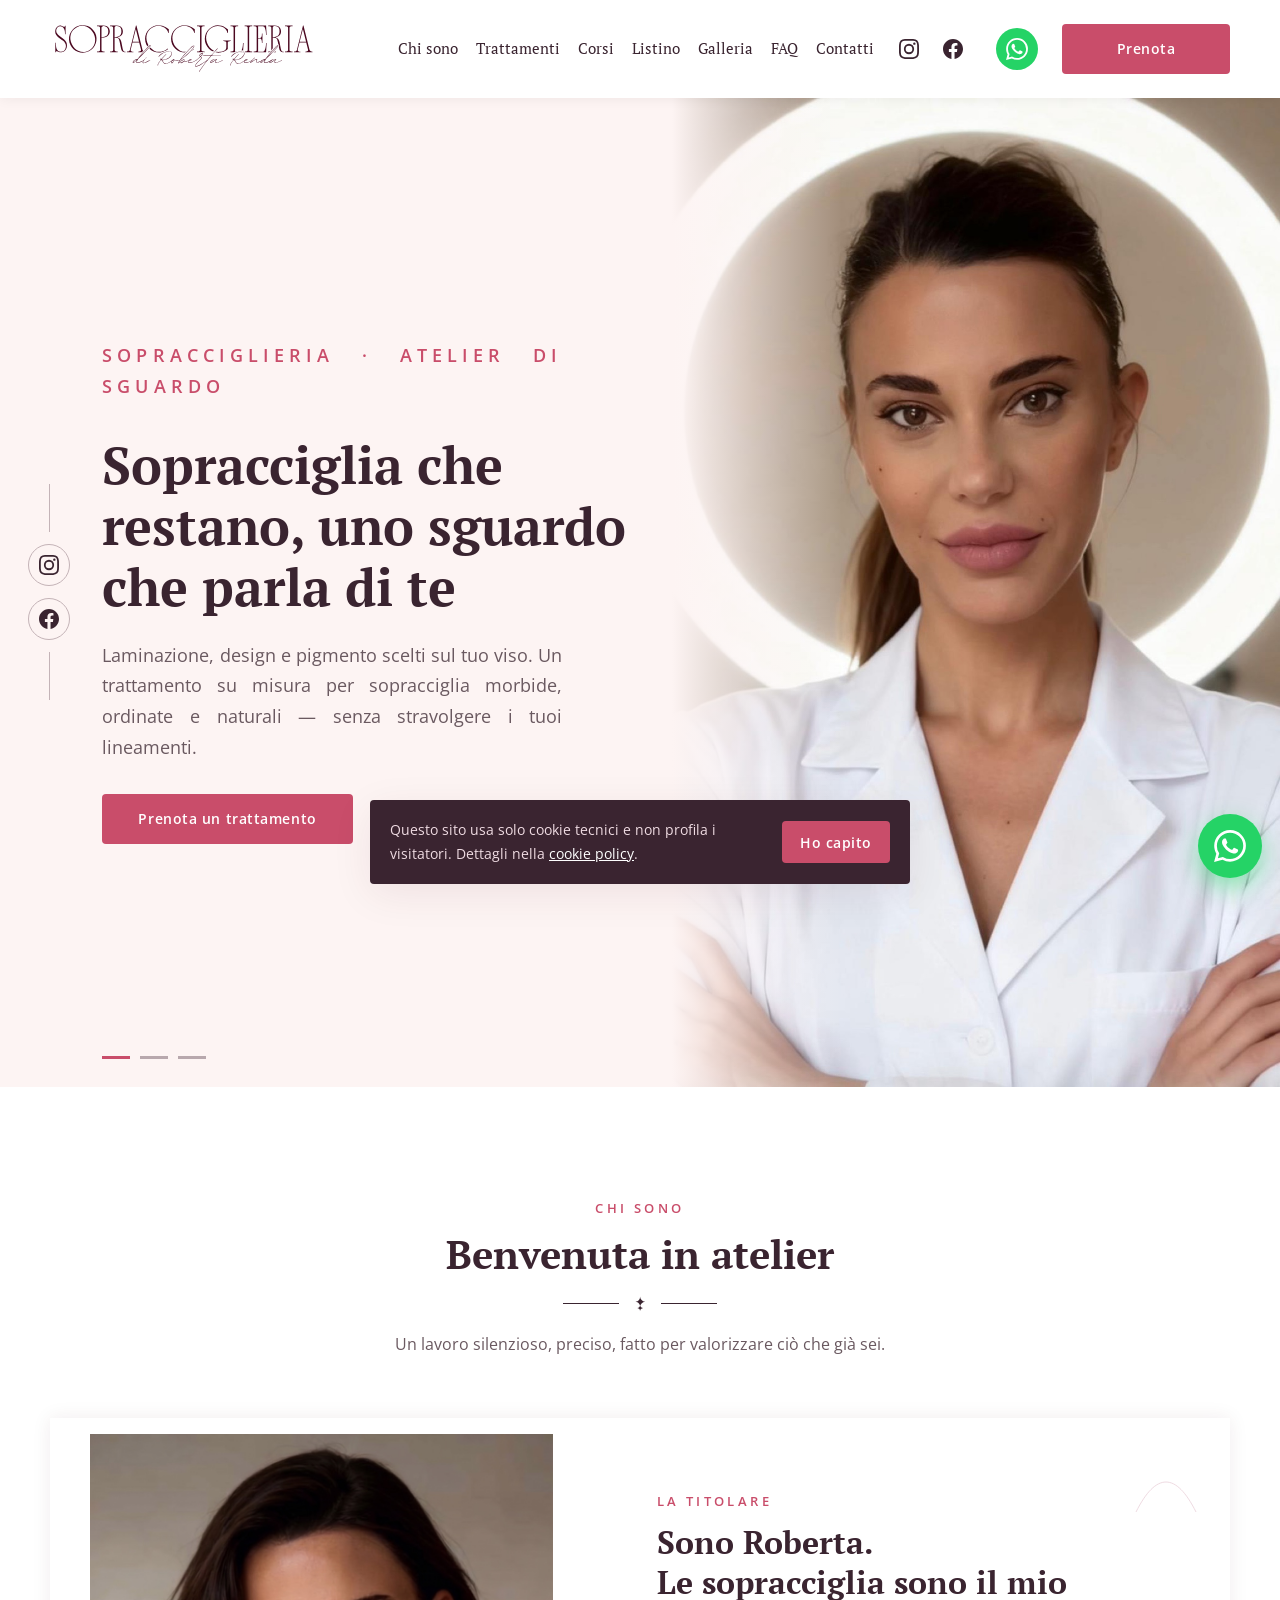
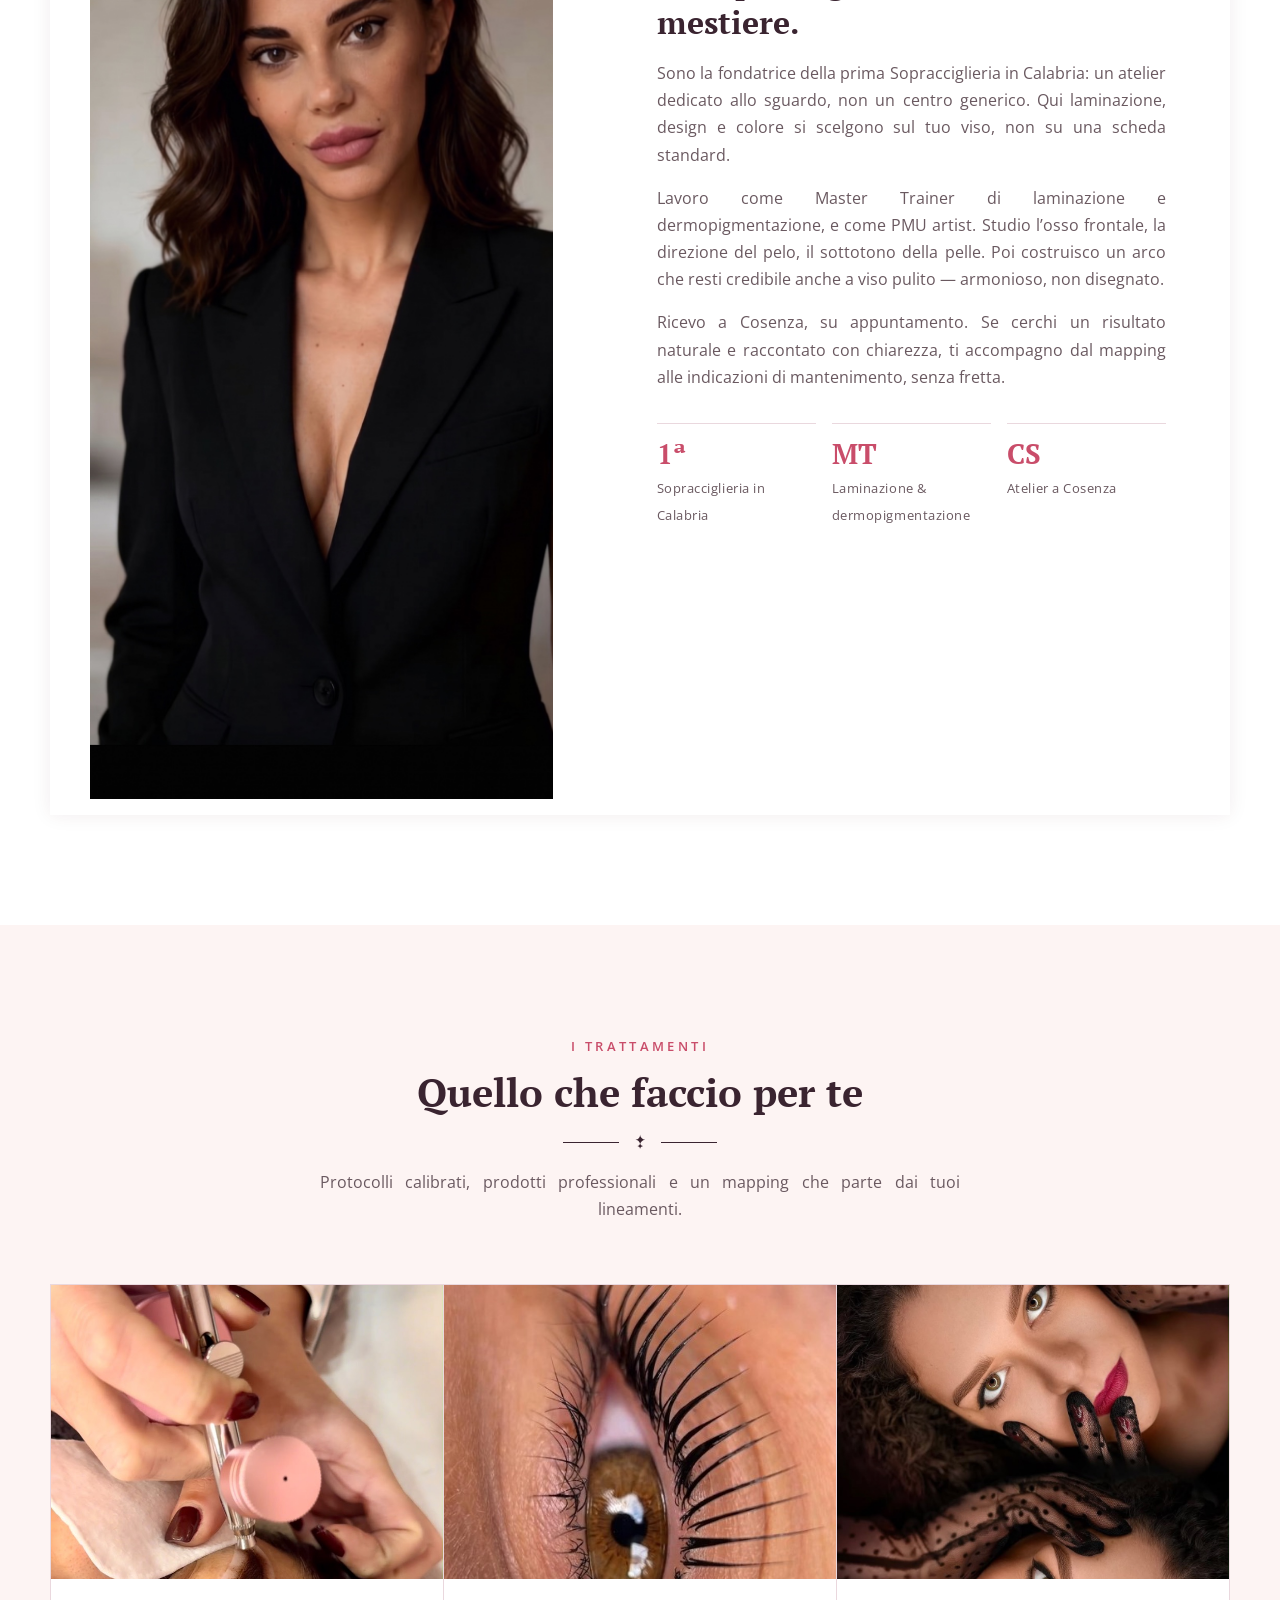
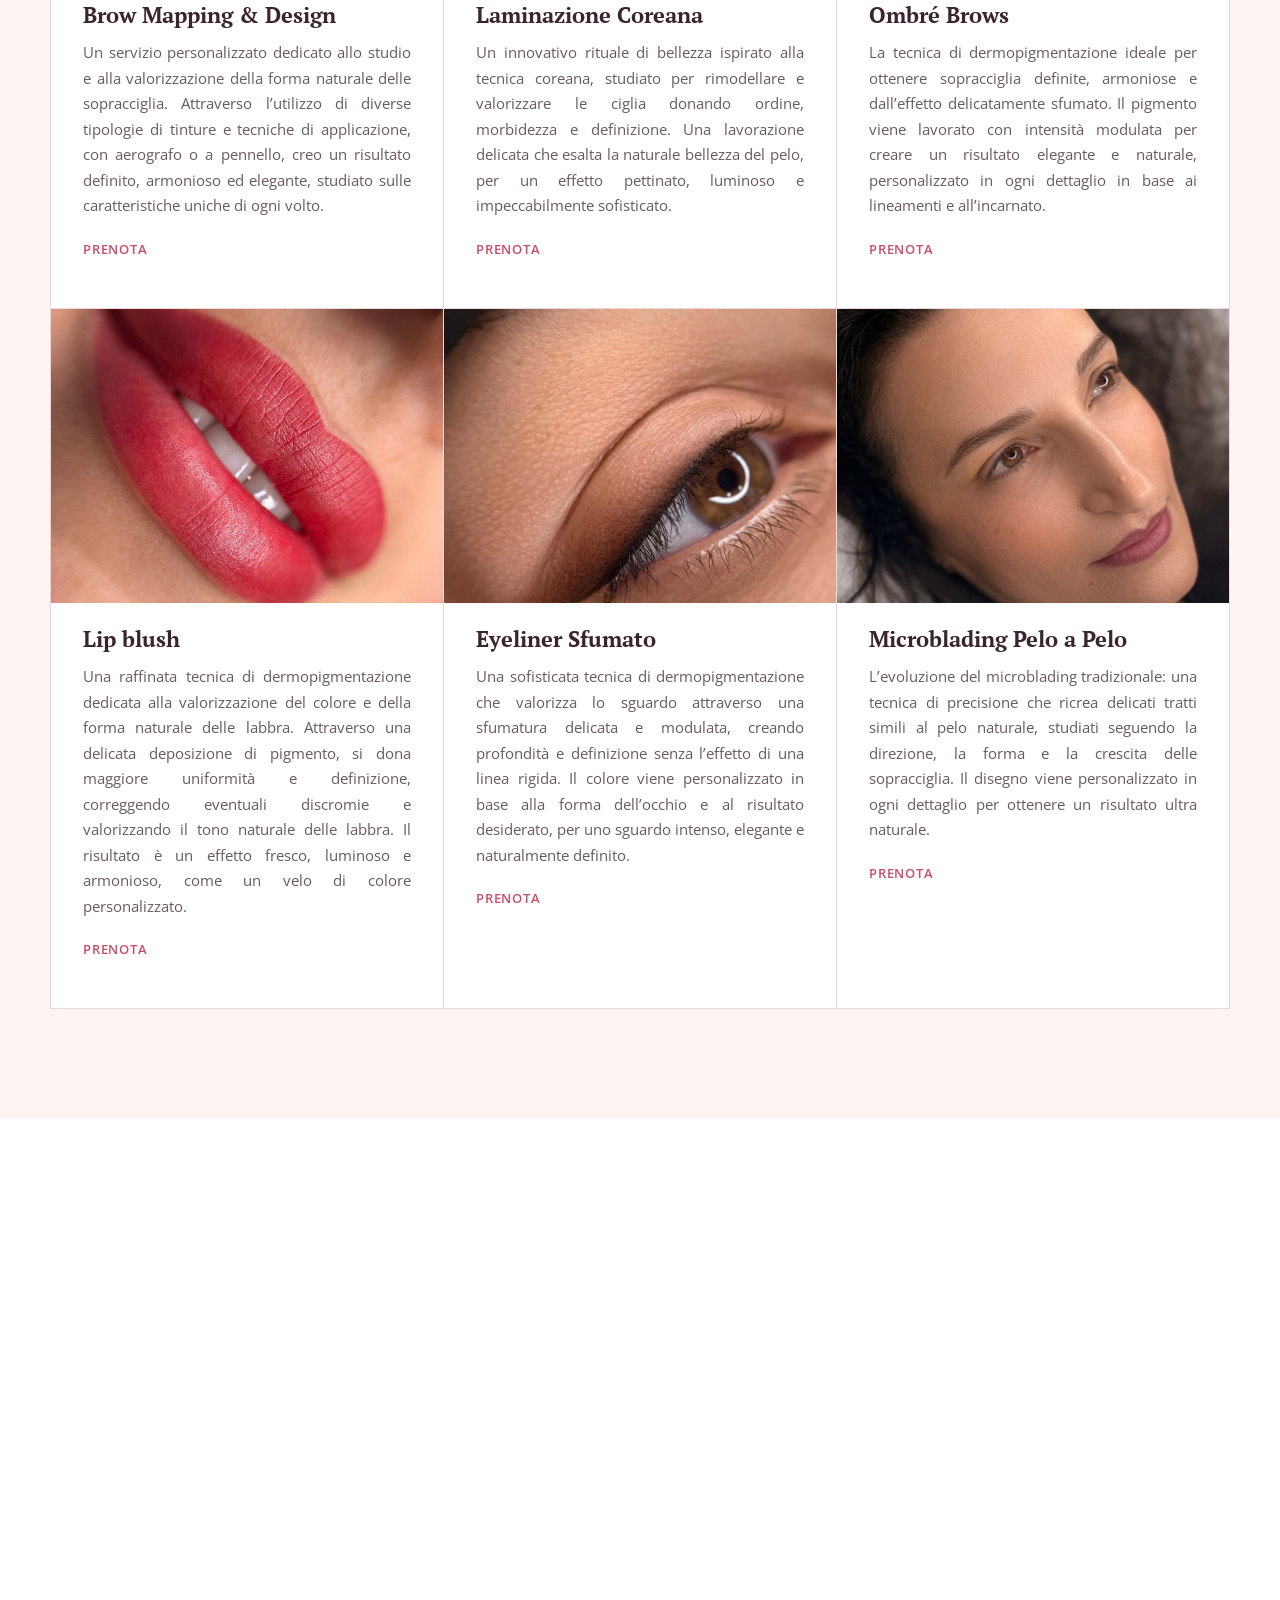
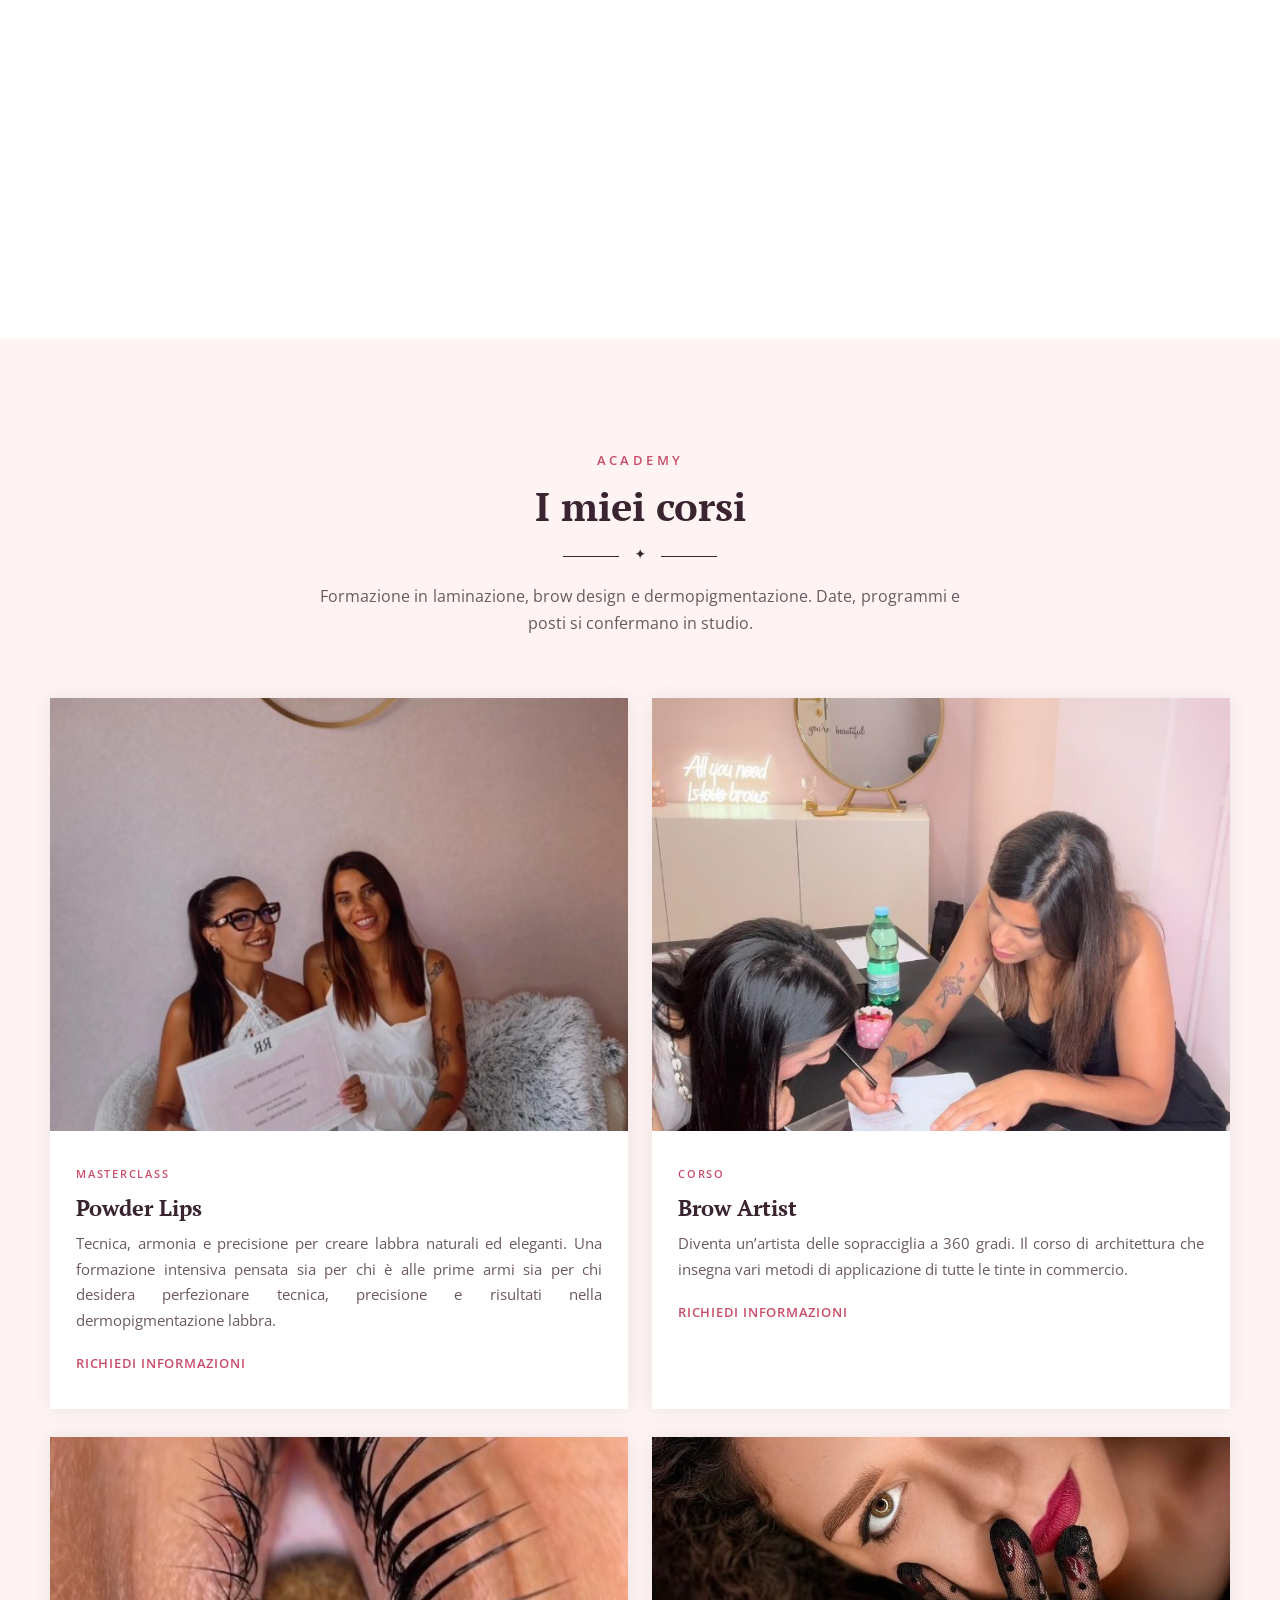
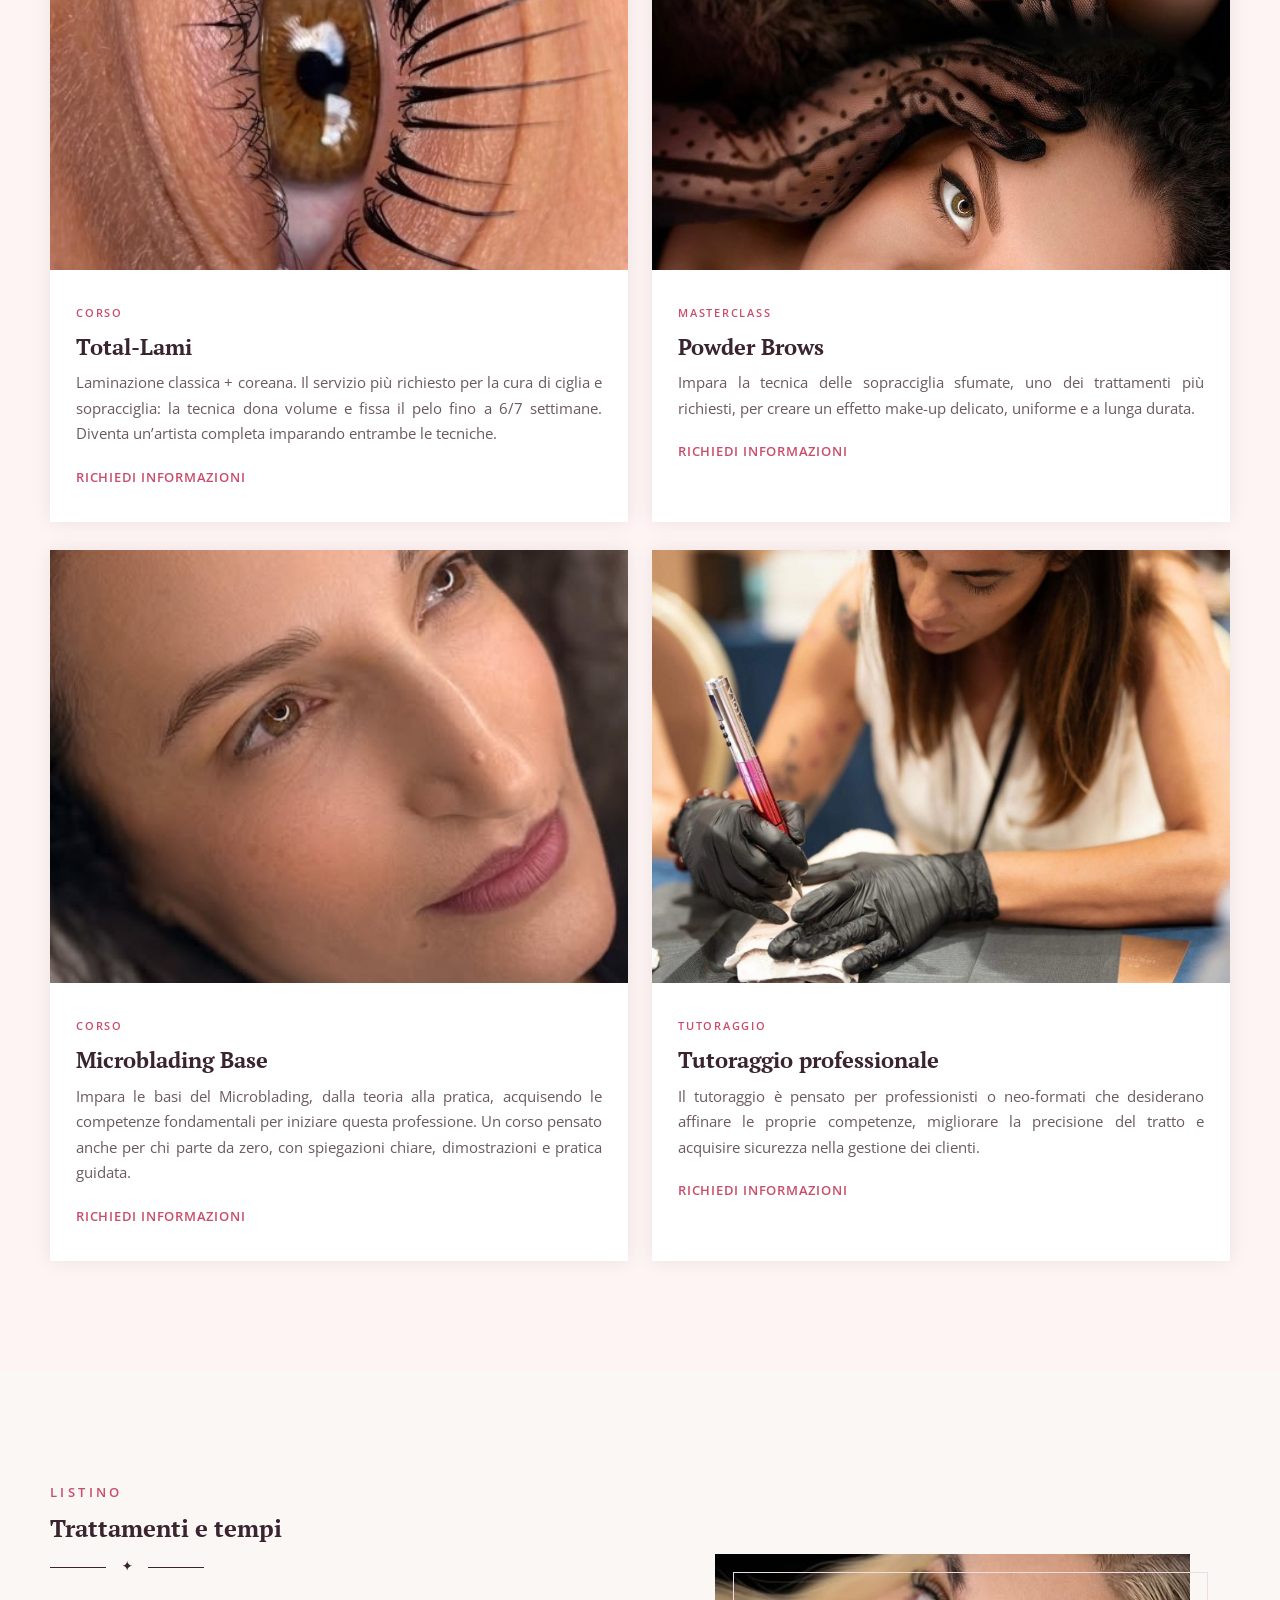
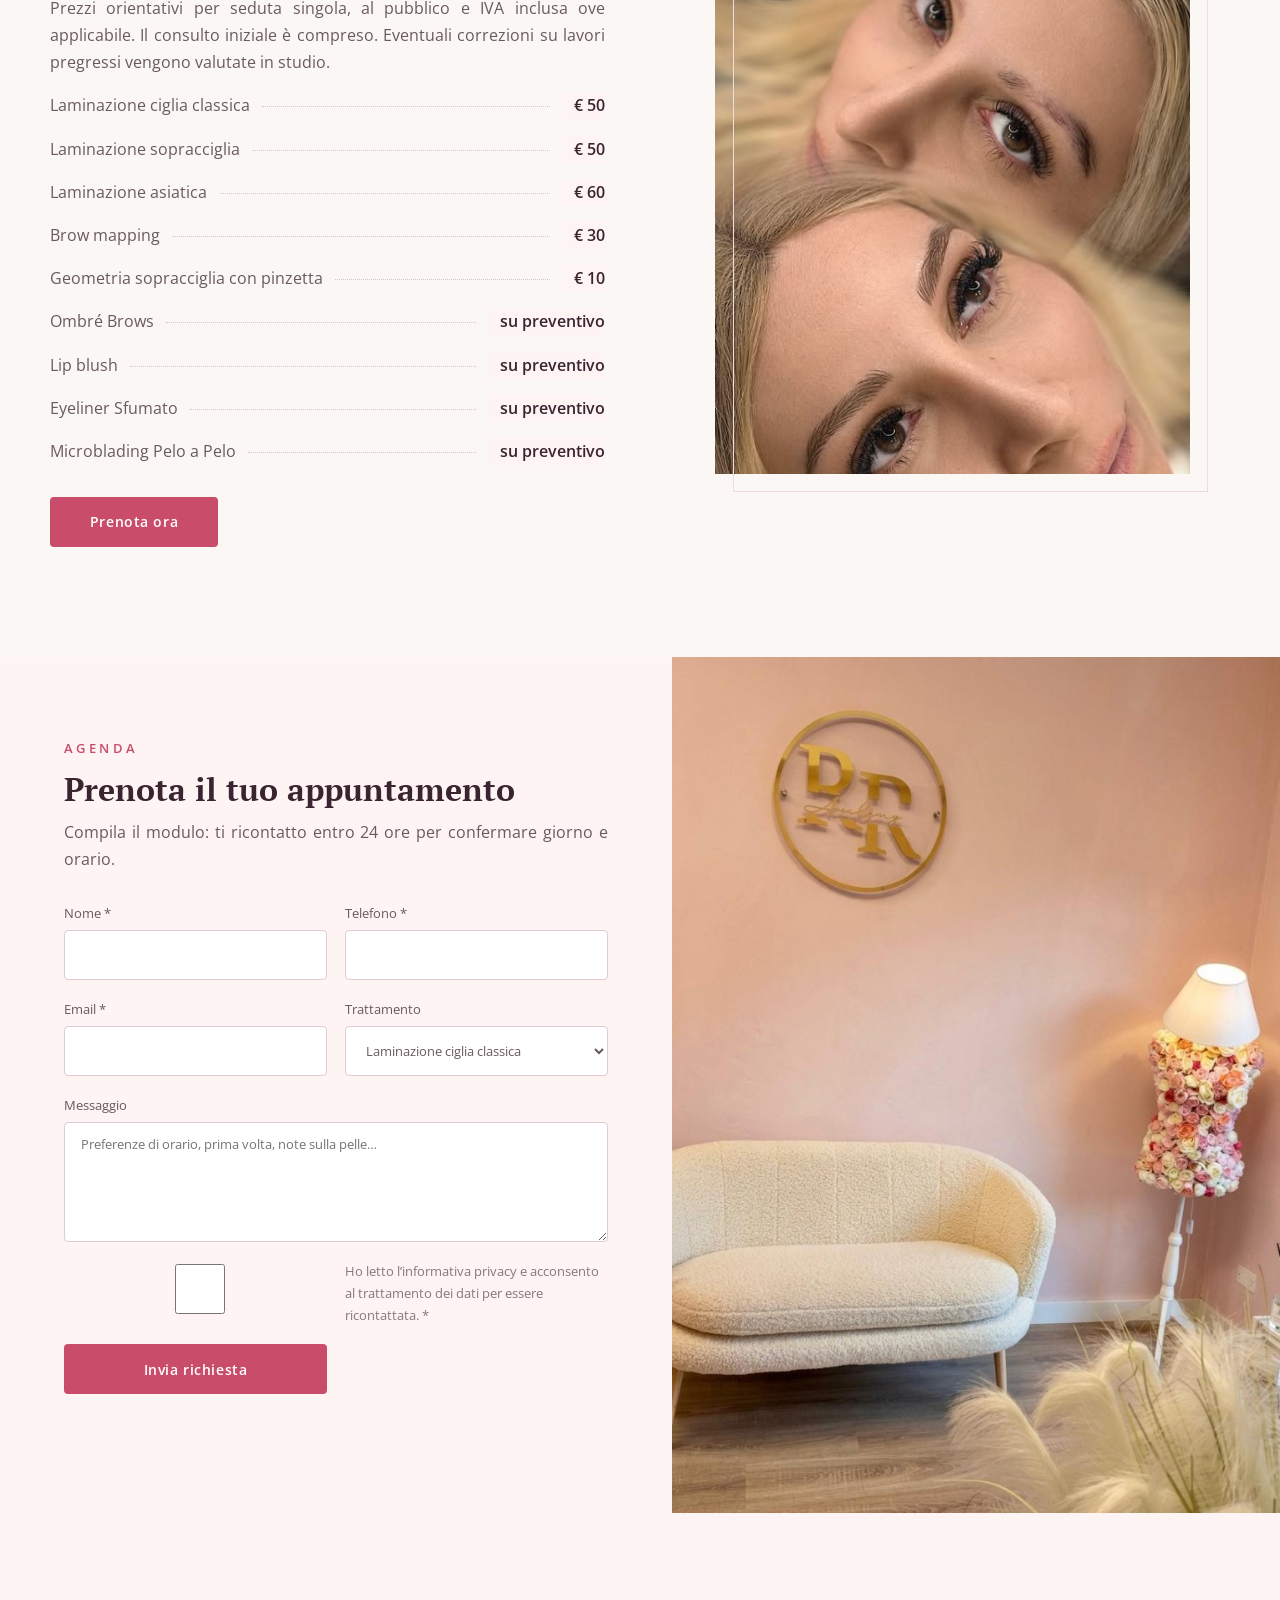
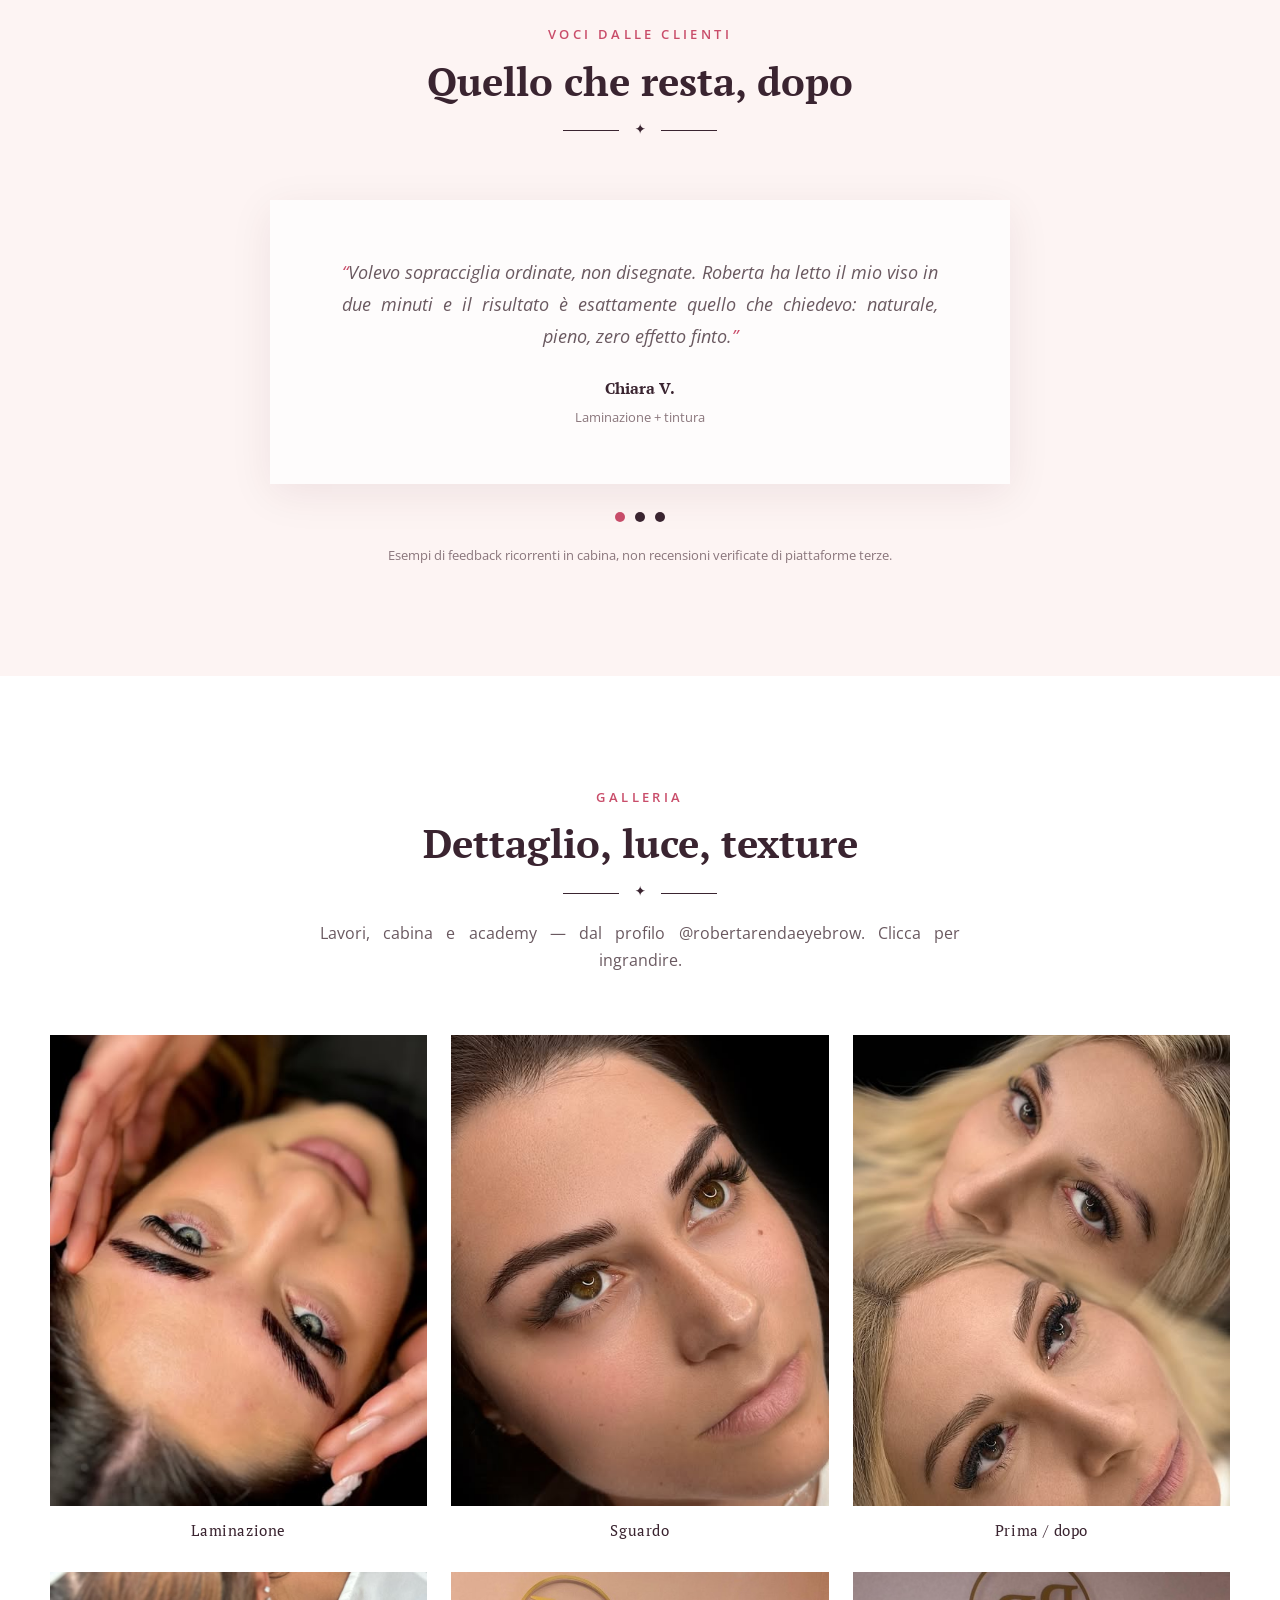
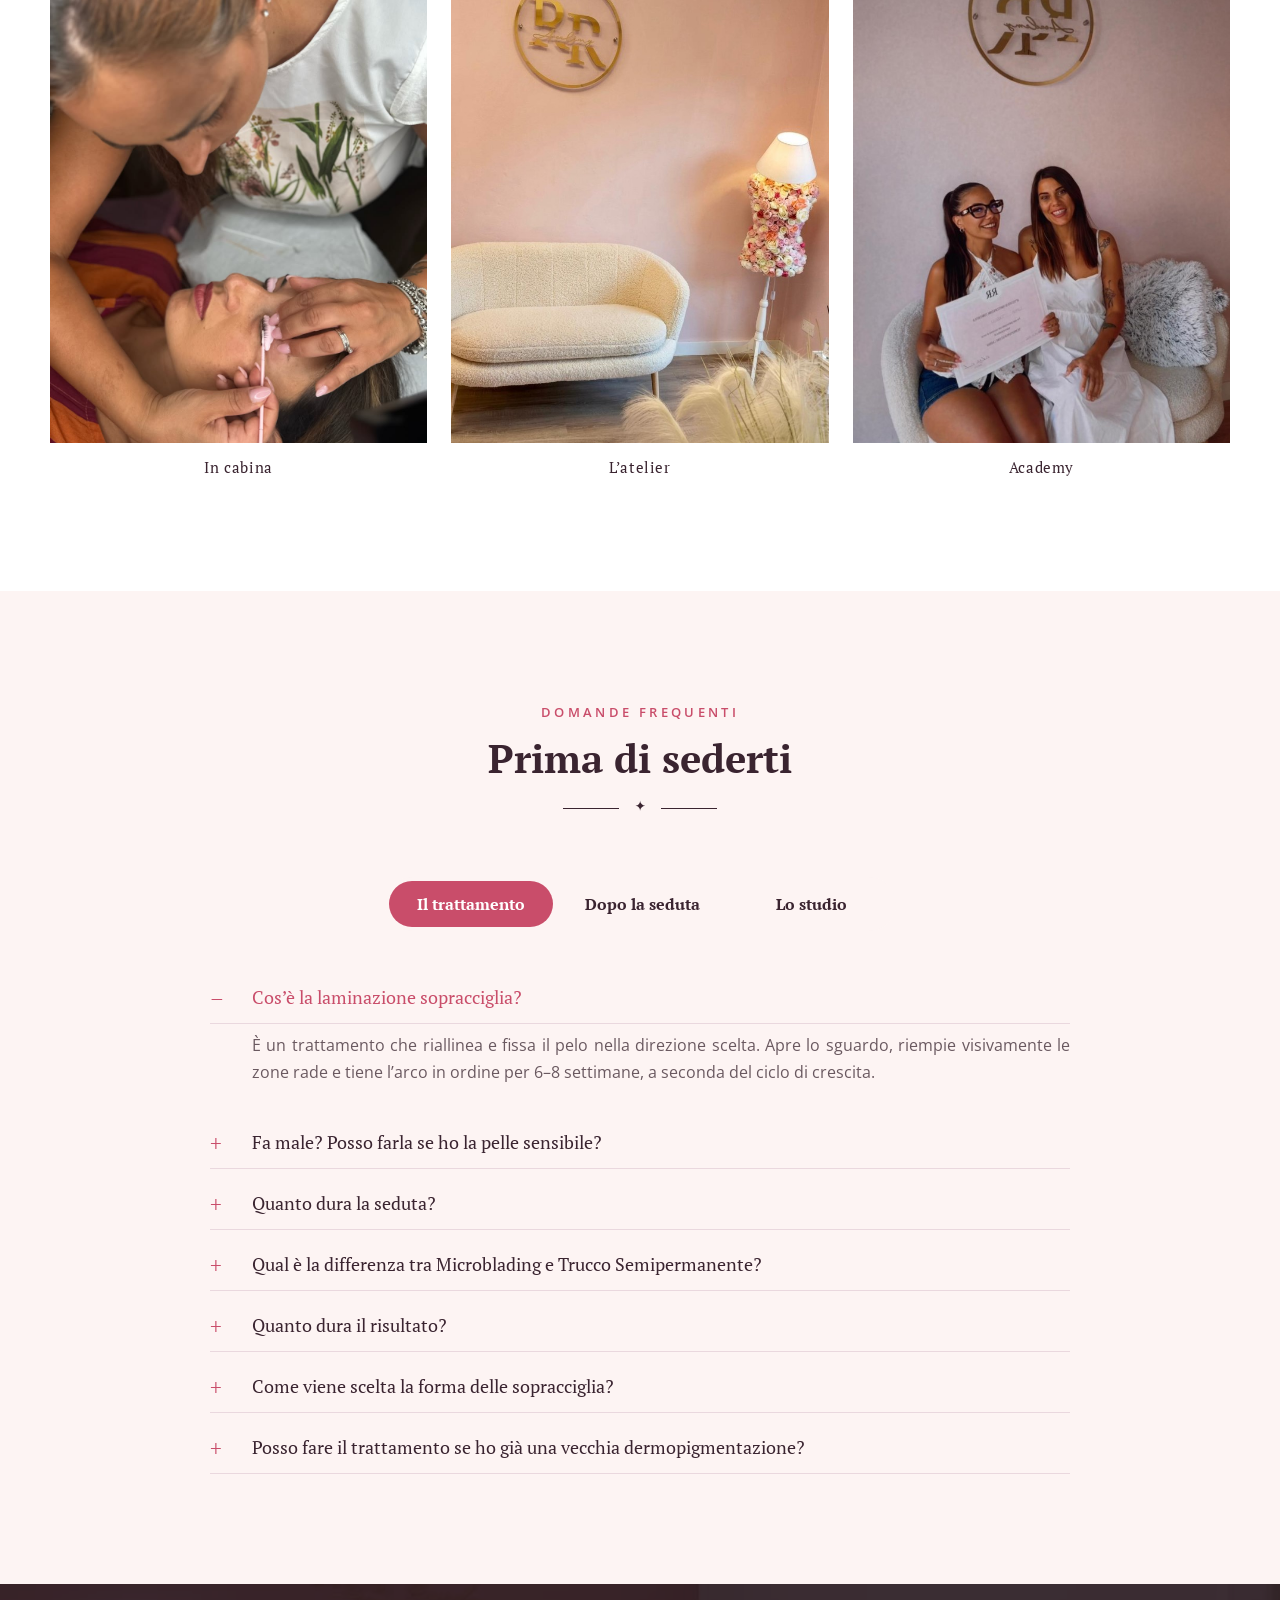
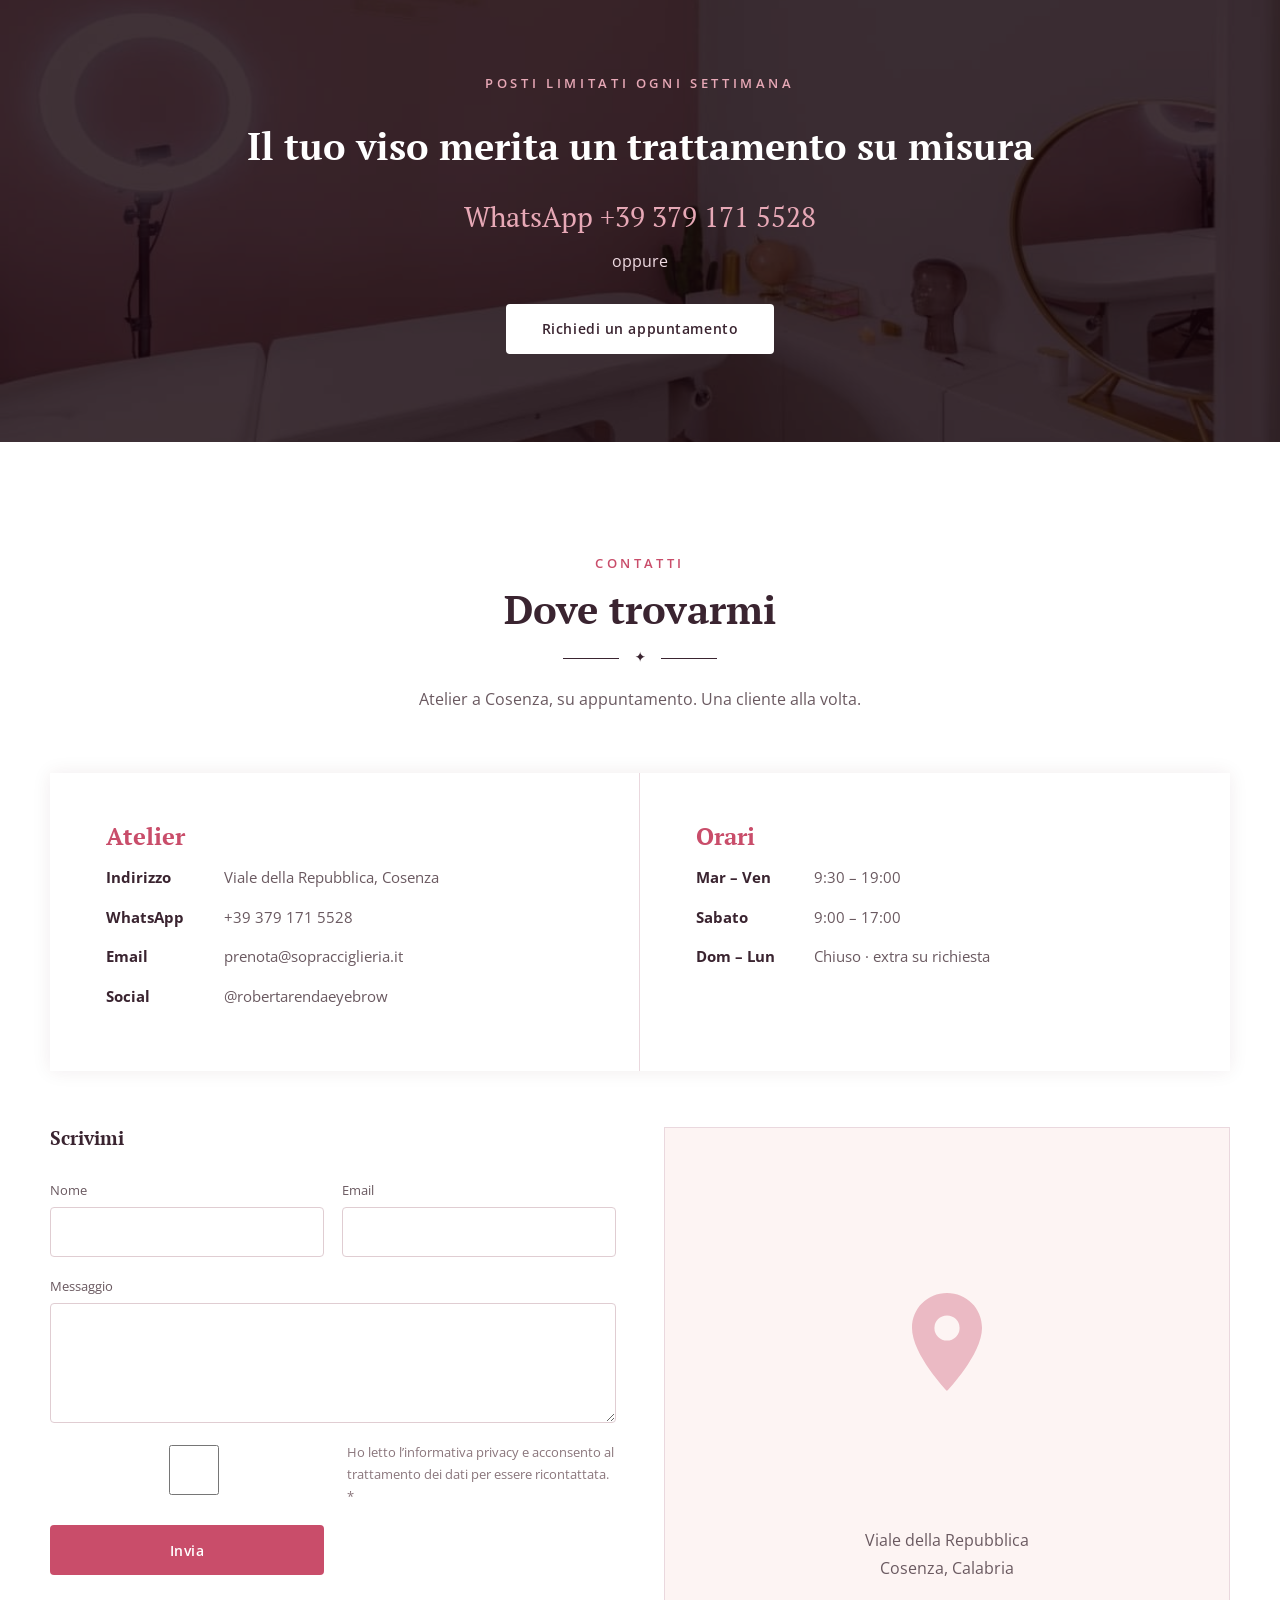
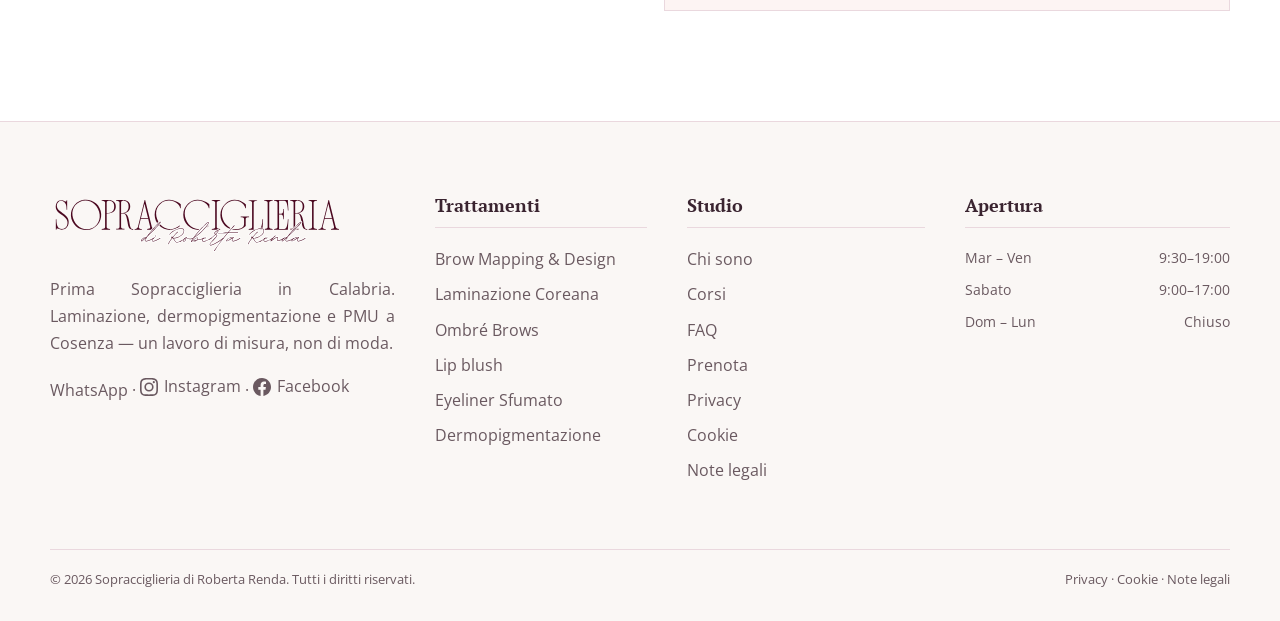
<file: index.html>
<!DOCTYPE html>
<html lang="it">
  <head>
    <meta charset="utf-8" />
    <meta name="viewport" content="width=device-width, initial-scale=1, viewport-fit=cover" />
    <title>Sopracciglieria di Roberta Renda — Laminazione sopracciglia</title>
    <meta
      name="description"
      content="Sopracciglieria di Roberta Renda: laminazione sopracciglia, design su misura, tintura e trattamenti per uno sguardo definito, naturale e duraturo."
    />
    <link rel="icon" href="assets/logo.svg" type="image/svg+xml" />
    <link rel="stylesheet" href="css/style.css?v=mapping" />
    <noscript><style>.reveal{opacity:1;transform:none}</style></noscript>
  </head>
  <body>
    <a class="skip-link" href="#contenuto">Vai al contenuto</a>

    <div class="preloader" id="preloader" aria-hidden="true">
      <div class="preloader-inner">
        <img src="assets/logo.svg" alt="" />
        <div class="preloader-bar"><span></span></div>
      </div>
    </div>

    <header class="site-header" id="top">
      <div class="container header-main">
        <a class="brand" href="#top" aria-label="Sopracciglieria di Roberta Renda">
          <img src="assets/logo-dark.svg" alt="Sopracciglieria di Roberta Renda" />
        </a>
        <nav class="nav" id="nav" aria-label="Principale">
          <a href="#chi-sono">Chi sono</a>
          <a href="#trattamenti">Trattamenti</a>
          <a href="#corsi">Corsi</a>
          <a href="#listino">Listino</a>
          <a href="#galleria">Galleria</a>
          <a href="#faq">FAQ</a>
          <a href="#contatti">Contatti</a>
          <a class="nav-book" href="#prenota">Prenota</a>
        </nav>
        <div class="header-social">
          <a href="https://www.instagram.com/robertarendaeyebrow/" aria-label="Instagram" target="_blank" rel="noopener">
            <svg viewBox="0 0 24 24" aria-hidden="true"><path fill="currentColor" d="M12 2.163c3.204 0 3.584.012 4.85.07 3.252.148 4.771 1.691 4.919 4.919.058 1.265.069 1.645.069 4.849 0 3.205-.012 3.584-.069 4.849-.149 3.225-1.664 4.771-4.919 4.919-1.266.058-1.644.07-4.85.07-3.204 0-3.584-.012-4.849-.07-3.26-.149-4.771-1.699-4.919-4.92-.058-1.265-.07-1.644-.07-4.849 0-3.204.013-3.583.07-4.849.149-3.227 1.664-4.771 4.919-4.919 1.266-.057 1.645-.069 4.849-.069zM12 0C8.741 0 8.333.014 7.053.072 2.695.272.273 2.69.073 7.052.014 8.333 0 8.741 0 12c0 3.259.014 3.668.072 4.948.2 4.358 2.618 6.78 6.98 6.98C8.333 23.986 8.741 24 12 24c3.259 0 3.668-.014 4.948-.072 4.354-.2 6.782-2.618 6.979-6.98.059-1.28.073-1.689.073-4.948 0-3.259-.014-3.667-.072-4.947-.196-4.354-2.617-6.78-6.979-6.98C15.668.014 15.259 0 12 0zm0 5.838a6.162 6.162 0 1 0 0 12.324 6.162 6.162 0 0 0 0-12.324zM12 16a4 4 0 1 1 0-8 4 4 0 0 1 0 8zm6.406-11.845a1.44 1.44 0 1 0 0 2.881 1.44 1.44 0 0 0 0-2.881z"/></svg>
          </a>
          <a href="https://www.facebook.com/profile.php?id=100062994894621" aria-label="Facebook" target="_blank" rel="noopener">
            <svg viewBox="0 0 24 24" aria-hidden="true"><path fill="currentColor" d="M24 12.073c0-6.627-5.373-12-12-12s-12 5.373-12 12c0 5.99 4.388 10.954 10.125 11.854v-8.385H7.078v-3.47h3.047V9.43c0-3.007 1.792-4.669 4.533-4.669 1.312 0 2.686.235 2.686.235v2.953H15.83c-1.491 0-1.956.925-1.956 1.874v2.25h3.328l-.532 3.47h-2.796v8.385C19.612 23.027 24 18.062 24 12.073z"/></svg>
          </a>
        </div>
        <a class="header-wa" href="https://wa.me/393791715528" target="_blank" rel="noopener" aria-label="WhatsApp">
          <svg viewBox="0 0 24 24" aria-hidden="true" fill="currentColor"><path d="M17.472 14.382c-.297-.149-1.758-.867-2.03-.967-.273-.099-.471-.148-.67.15-.197.297-.767.966-.94 1.164-.173.199-.347.223-.644.075-.297-.15-1.255-.463-2.39-1.475-.883-.788-1.48-1.761-1.653-2.059-.173-.297-.018-.458.13-.606.134-.133.298-.347.446-.52.149-.174.198-.298.298-.497.099-.198.05-.371-.025-.52-.075-.149-.669-1.612-.916-2.207-.242-.579-.487-.5-.669-.51-.173-.008-.371-.01-.57-.01-.198 0-.52.074-.792.372-.272.297-1.04 1.016-1.04 2.479 0 1.462 1.065 2.875 1.213 3.074.149.198 2.096 3.2 5.077 4.487.709.306 1.262.489 1.694.625.712.227 1.36.195 1.871.118.571-.085 1.758-.719 2.006-1.413.248-.694.248-1.289.173-1.413-.074-.124-.272-.198-.57-.347m-5.421 7.403h-.004a9.87 9.87 0 0 1-5.031-1.378l-.361-.214-3.741.982.998-3.648-.235-.374a9.86 9.86 0 0 1-1.51-5.26c.001-5.45 4.436-9.884 9.888-9.884 2.64 0 5.122 1.03 6.988 2.898a9.825 9.825 0 0 1 2.893 6.994c-.003 5.45-4.435 9.884-9.885 9.884m8.413-18.297A11.815 11.815 0 0 0 12.05 0C5.495 0 .16 5.335.157 11.892c0 2.096.547 4.142 1.588 5.945L.057 24l6.305-1.654a11.882 11.882 0 0 0 5.683 1.448h.005c6.554 0 11.89-5.335 11.893-11.893a11.821 11.821 0 0 0-3.48-8.413z"/></svg>
        </a>
        <a class="btn header-cta" href="#prenota">Prenota</a>
        <button class="nav-toggle" id="navToggle" aria-label="Apri il menu" aria-expanded="false">
          <span></span>
        </button>
      </div>
    </header>

    <main id="contenuto">
      <section class="hero" aria-label="Introduzione">
        <div class="hero-slider" id="heroSlider">
          <article class="hero-slide is-active">
            <div class="hero-copy">
              <p class="eyebrow">Sopracciglieria · atelier di sguardo</p>
              <h1>Sopracciglia che restano, uno sguardo che parla di te</h1>
              <p>
                Laminazione, design e pigmento scelti sul tuo viso. Un trattamento su misura per sopracciglia morbide, ordinate e naturali — senza stravolgere i tuoi lineamenti.
              </p>
              <div>
                <a class="btn" href="#prenota">Prenota un trattamento</a>
              </div>
            </div>
            <div class="hero-visual">
              <img src="assets/roberta-studio.jpg" alt="Roberta Renda, sopraccigliera, in atelier a Cosenza" />
            </div>
          </article>

          <article class="hero-slide">
            <div class="hero-copy">
              <p class="eyebrow">Cura dei particolari</p>
              <h1>La bellezza è equilibrio, non eccesso</h1>
              <p>
                Ogni seduta inizia da un mapping preciso: studiamo arco, densità e colore per un risultato che si integra con la tua espressione, oggi e tra settimane.
              </p>
              <div>
                <a class="btn" href="#trattamenti">Scopri i trattamenti</a>
              </div>
            </div>
            <div class="hero-visual">
              <img src="assets/work-brows.jpg" alt="Risultato di laminazione sopracciglia in cabina" />
            </div>
          </article>

          <article class="hero-slide">
            <div class="hero-copy">
              <p class="eyebrow">Risultati che durano</p>
              <h1>Definizione pulita, per settimane</h1>
              <p>
                La laminazione disciplina il pelo, apre lo sguardo e riduce il tempo davanti allo specchio. Un gesto quotidiano in meno, un’armonia in più.
              </p>
              <div>
                <a class="btn" href="#listino">Vedi il listino</a>
              </div>
            </div>
            <div class="hero-visual">
              <img src="assets/work-session.jpg" alt="Seduta di laminazione ciglia in corso" />
            </div>
          </article>
        </div>
        <div class="hero-dots" id="heroDots" role="tablist" aria-label="Slide hero"></div>
        <aside class="hero-social" aria-label="Social">
          <a href="https://www.instagram.com/robertarendaeyebrow/" aria-label="Instagram" target="_blank" rel="noopener">
            <svg viewBox="0 0 24 24" aria-hidden="true"><path fill="currentColor" d="M12 2.163c3.204 0 3.584.012 4.85.07 3.252.148 4.771 1.691 4.919 4.919.058 1.265.069 1.645.069 4.849 0 3.205-.012 3.584-.069 4.849-.149 3.225-1.664 4.771-4.919 4.919-1.266.058-1.644.07-4.85.07-3.204 0-3.584-.012-4.849-.07-3.26-.149-4.771-1.699-4.919-4.92-.058-1.265-.07-1.644-.07-4.849 0-3.204.013-3.583.07-4.849.149-3.227 1.664-4.771 4.919-4.919 1.266-.057 1.645-.069 4.849-.069zM12 0C8.741 0 8.333.014 7.053.072 2.695.272.273 2.69.073 7.052.014 8.333 0 8.741 0 12c0 3.259.014 3.668.072 4.948.2 4.358 2.618 6.78 6.98 6.98C8.333 23.986 8.741 24 12 24c3.259 0 3.668-.014 4.948-.072 4.354-.2 6.782-2.618 6.979-6.98.059-1.28.073-1.689.073-4.948 0-3.259-.014-3.667-.072-4.947-.196-4.354-2.617-6.78-6.979-6.98C15.668.014 15.259 0 12 0zm0 5.838a6.162 6.162 0 1 0 0 12.324 6.162 6.162 0 0 0 0-12.324zM12 16a4 4 0 1 1 0-8 4 4 0 0 1 0 8zm6.406-11.845a1.44 1.44 0 1 0 0 2.881 1.44 1.44 0 0 0 0-2.881z"/></svg>
          </a>
          <a href="https://www.facebook.com/profile.php?id=100062994894621" aria-label="Facebook" target="_blank" rel="noopener">
            <svg viewBox="0 0 24 24" aria-hidden="true"><path fill="currentColor" d="M24 12.073c0-6.627-5.373-12-12-12s-12 5.373-12 12c0 5.99 4.388 10.954 10.125 11.854v-8.385H7.078v-3.47h3.047V9.43c0-3.007 1.792-4.669 4.533-4.669 1.312 0 2.686.235 2.686.235v2.953H15.83c-1.491 0-1.956.925-1.956 1.874v2.25h3.328l-.532 3.47h-2.796v8.385C19.612 23.027 24 18.062 24 12.073z"/></svg>
          </a>
        </aside>
      </section>

      <section class="section" id="chi-sono">
        <div class="container">
          <div class="section-head reveal">
            <span class="section-kicker">Chi sono</span>
            <h2>Benvenuta in atelier</h2>
            <div class="ornament" aria-hidden="true">
              <svg viewBox="0 0 24 24" fill="currentColor"><path d="M12 2c.4 3.8-2.2 6.4-6 7 3.8.6 6.4 3.2 6 7 .4-3.8 3-6.4 6.8-7C15 8.4 12.4 5.8 12 2zm0 11c.3 2.4-1.3 4-3.6 4.4 2.3.4 3.9 2 3.6 4.4.3-2.4 1.8-4 4.2-4.4-2.4-.4-3.9-2-4.2-4.4z"/></svg>
            </div>
            <p>Un lavoro silenzioso, preciso, fatto per valorizzare ciò che già sei.</p>
          </div>

          <div class="about-wrap reveal">
            <figure class="about-photo">
              <img src="assets/roberta.jpg" alt="Roberta Renda, titolare della Sopracciglieria" />
            </figure>
            <div class="about-body">
              <span class="section-kicker">La titolare</span>
              <h3>Sono Roberta.<br />Le sopracciglia sono il mio mestiere.</h3>
              <p>
                Sono la fondatrice della prima Sopracciglieria in Calabria: un atelier dedicato allo sguardo, non un centro generico. Qui laminazione, design e colore si scelgono sul tuo viso, non su una scheda standard.
              </p>
              <p>
                Lavoro come Master Trainer di laminazione e dermopigmentazione, e come PMU artist. Studio l’osso frontale, la direzione del pelo, il sottotono della pelle. Poi costruisco un arco che resti credibile anche a viso pulito — armonioso, non disegnato.
              </p>
              <p>
                Ricevo a Cosenza, su appuntamento. Se cerchi un risultato naturale e raccontato con chiarezza, ti accompagno dal mapping alle indicazioni di mantenimento, senza fretta.
              </p>
              <ul class="about-stats">
                <li>
                  <strong>1ª</strong>
                  <span>Sopracciglieria in Calabria</span>
                </li>
                <li>
                  <strong>MT</strong>
                  <span>Laminazione &amp; dermopigmentazione</span>
                </li>
                <li>
                  <strong>CS</strong>
                  <span>Atelier a Cosenza</span>
                </li>
              </ul>
            </div>
          </div>
        </div>
      </section>

      <section class="section section-soft" id="trattamenti">
        <div class="container">
          <div class="section-head reveal">
            <span class="section-kicker">I trattamenti</span>
            <h2>Quello che faccio per te</h2>
            <div class="ornament" aria-hidden="true">
              <svg viewBox="0 0 24 24" fill="currentColor"><path d="M12 2c.4 3.8-2.2 6.4-6 7 3.8.6 6.4 3.2 6 7 .4-3.8 3-6.4 6.8-7C15 8.4 12.4 5.8 12 2zm0 11c.3 2.4-1.3 4-3.6 4.4 2.3.4 3.9 2 3.6 4.4.3-2.4 1.8-4 4.2-4.4-2.4-.4-3.9-2-4.2-4.4z"/></svg>
            </div>
            <p>Protocolli calibrati, prodotti professionali e un mapping che parte dai tuoi lineamenti.</p>
          </div>

          <div class="services-grid reveal">
            <article class="service-card has-photo" id="mapping">
              <div class="service-card-media">
                <img src="assets/mapping.jpg?v=aerografo" alt="Brow Mapping con aerografo, progettazione e tintura delle sopracciglia" />
              </div>
              <h3>Brow Mapping &amp; Design</h3>
              <p>Un servizio personalizzato dedicato allo studio e alla valorizzazione della forma naturale delle sopracciglia. Attraverso l’utilizzo di diverse tipologie di tinture e tecniche di applicazione, con aerografo o a pennello, creo un risultato definito, armonioso ed elegante, studiato sulle caratteristiche uniche di ogni volto.</p>
              <a class="link-more" href="#prenota">Prenota</a>
            </article>
            <article class="service-card has-photo" id="laminazione-coreana">
              <div class="service-card-media">
                <img src="assets/laminazione-coreana.jpg" alt="Ciglia dopo laminazione coreana, effetto pettinato e definito" />
              </div>
              <h3>Laminazione Coreana</h3>
              <p>Un innovativo rituale di bellezza ispirato alla tecnica coreana, studiato per rimodellare e valorizzare le ciglia donando ordine, morbidezza e definizione. Una lavorazione delicata che esalta la naturale bellezza del pelo, per un effetto pettinato, luminoso e impeccabilmente sofisticato.</p>
              <a class="link-more" href="#prenota">Prenota</a>
            </article>
            <article class="service-card has-photo" id="ombre">
              <div class="service-card-media">
                <img src="assets/ombre-brows.jpg?v=ritratto" alt="Risultato Ombré Brows, sopracciglia sfumate con effetto ombreggiato" />
              </div>
              <h3>Ombré Brows</h3>
              <p>La tecnica di dermopigmentazione ideale per ottenere sopracciglia definite, armoniose e dall’effetto delicatamente sfumato. Il pigmento viene lavorato con intensità modulata per creare un risultato elegante e naturale, personalizzato in ogni dettaglio in base ai lineamenti e all’incarnato.</p>
              <a class="link-more" href="#prenota">Prenota</a>
            </article>
            <article class="service-card has-photo" id="lip-blush">
              <div class="service-card-media">
                <img src="assets/lip-blush.jpg" alt="Risultato Lip blush, labbra pigmentate" />
              </div>
              <h3>Lip blush</h3>
              <p>Una raffinata tecnica di dermopigmentazione dedicata alla valorizzazione del colore e della forma naturale delle labbra. Attraverso una delicata deposizione di pigmento, si dona maggiore uniformità e definizione, correggendo eventuali discromie e valorizzando il tono naturale delle labbra. Il risultato è un effetto fresco, luminoso e armonioso, come un velo di colore personalizzato.</p>
              <a class="link-more" href="#prenota">Prenota</a>
            </article>
            <article class="service-card has-photo" id="eyeliner">
              <div class="service-card-media">
                <img src="assets/eyeliner.jpg" alt="Eyeliner sfumato, dermopigmentazione dello sguardo" />
              </div>
              <h3>Eyeliner Sfumato</h3>
              <p>Una sofisticata tecnica di dermopigmentazione che valorizza lo sguardo attraverso una sfumatura delicata e modulata, creando profondità e definizione senza l’effetto di una linea rigida. Il colore viene personalizzato in base alla forma dell’occhio e al risultato desiderato, per uno sguardo intenso, elegante e naturalmente definito.</p>
              <a class="link-more" href="#prenota">Prenota</a>
            </article>
            <article class="service-card has-photo" id="microblading">
              <div class="service-card-media">
                <img src="assets/microblading.jpg" alt="Risultato Microblading pelo a pelo" />
              </div>
              <h3>Microblading Pelo a Pelo</h3>
              <p>L’evoluzione del microblading tradizionale: una tecnica di precisione che ricrea delicati tratti simili al pelo naturale, studiati seguendo la direzione, la forma e la crescita delle sopracciglia. Il disegno viene personalizzato in ogni dettaglio per ottenere un risultato ultra naturale.</p>
              <a class="link-more" href="#prenota">Prenota</a>
            </article>
          </div>
        </div>
      </section>

      <section class="section" id="metodo">
        <div class="container">
          <div class="section-head reveal">
            <span class="section-kicker">Il metodo</span>
            <h2>Come nasce un nuovo sopracciglio</h2>
            <div class="ornament" aria-hidden="true">
              <svg viewBox="0 0 24 24" fill="currentColor"><path d="M12 2c.4 3.8-2.2 6.4-6 7 3.8.6 6.4 3.2 6 7 .4-3.8 3-6.4 6.8-7C15 8.4 12.4 5.8 12 2zm0 11c.3 2.4-1.3 4-3.6 4.4 2.3.4 3.9 2 3.6 4.4.3-2.4 1.8-4 4.2-4.4-2.4-.4-3.9-2-4.2-4.4z"/></svg>
            </div>
            <p>Quattro passaggi, nessuno lasciato al caso.</p>
          </div>
          <div class="process-grid reveal">
            <article class="process-item">
              <span class="process-num">01</span>
              <h3>Consulenza &amp; Analisi</h3>
              <p>Il primo passo è conoscere e analizzare. Studio la morfologia del viso, le caratteristiche della pelle e della zona da trattare, ascoltando le esigenze e il risultato desiderato.</p>
            </article>
            <article class="process-item">
              <span class="process-num">02</span>
              <h3>Progettazione &amp; Mapping</h3>
              <p>Creo un progetto personalizzato studiando forme, proporzioni e simmetrie. Il mapping permette di definire ogni dettaglio prima di procedere, per un risultato armonioso e su misura.</p>
            </article>
            <article class="process-item">
              <span class="process-num">03</span>
              <h3>Colore &amp; Tecnica</h3>
              <p>Scelgo la tonalità e la tecnica più adatte in base al fototipo, al sottotono della pelle, alla zona da trattare e all’effetto desiderato, personalizzando ogni aspetto del trattamento.</p>
            </article>
            <article class="process-item">
              <span class="process-num">04</span>
              <h3>After Care</h3>
              <p>Il trattamento non termina con la seduta. Fornisco tutte le indicazioni necessarie per la corretta cura della zona trattata durante la guarigione, accompagnandoti passo dopo passo per preservare al meglio il risultato.</p>
            </article>
          </div>
        </div>
      </section>

      <section class="section section-soft" id="corsi">
        <div class="container">
          <div class="section-head reveal">
            <span class="section-kicker">Academy</span>
            <h2>I miei corsi</h2>
            <div class="ornament" aria-hidden="true">
              <svg viewBox="0 0 24 24" fill="currentColor"><path d="M12 2c.4 3.8-2.2 6.4-6 7 3.8.6 6.4 3.2 6 7 .4-3.8 3-6.4 6.8-7C15 8.4 12.4 5.8 12 2z"/></svg>
            </div>
            <p>Formazione in laminazione, brow design e dermopigmentazione. Date, programmi e posti si confermano in studio.</p>
          </div>
          <div class="courses-grid reveal">
            <article class="course-card" id="powder-lips">
              <div class="course-card-media">
                <img src="assets/academy-attestato.jpg" alt="Masterclass Powder Lips, attestato academy" />
              </div>
              <div class="course-card-body">
                <span class="course-status">Masterclass</span>
                <h3>Powder Lips</h3>
                <p>Tecnica, armonia e precisione per creare labbra naturali ed eleganti. Una formazione intensiva pensata sia per chi è alle prime armi sia per chi desidera perfezionare tecnica, precisione e risultati nella dermopigmentazione labbra.</p>
                <a class="link-more" href="#prenota">Richiedi informazioni</a>
              </div>
            </article>
            <article class="course-card" id="brow-artist">
              <div class="course-card-media">
                <img src="assets/brow-artist.jpg" alt="Corso Brow Artist, progettazione della forma" />
              </div>
              <div class="course-card-body">
                <span class="course-status">Corso</span>
                <h3>Brow Artist</h3>
                <p>Diventa un’artista delle sopracciglia a 360 gradi. Il corso di architettura che insegna vari metodi di applicazione di tutte le tinte in commercio.</p>
                <a class="link-more" href="#prenota">Richiedi informazioni</a>
              </div>
            </article>
            <article class="course-card" id="total-lami">
              <div class="course-card-media">
                <img src="assets/laminazione-coreana.jpg" alt="Corso Total-Lami, laminazione ciglia" />
              </div>
              <div class="course-card-body">
                <span class="course-status">Corso</span>
                <h3>Total-Lami</h3>
                <p>Laminazione classica + coreana. Il servizio più richiesto per la cura di ciglia e sopracciglia: la tecnica dona volume e fissa il pelo fino a 6/7 settimane. Diventa un’artista completa imparando entrambe le tecniche.</p>
                <a class="link-more" href="#prenota">Richiedi informazioni</a>
              </div>
            </article>
            <article class="course-card" id="powder-brows">
              <div class="course-card-media">
                <img src="assets/powder-brows.jpg" alt="Risultato Powder Brows, sopracciglia sfumate" />
              </div>
              <div class="course-card-body">
                <span class="course-status">Masterclass</span>
                <h3>Powder Brows</h3>
                <p>Impara la tecnica delle sopracciglia sfumate, uno dei trattamenti più richiesti, per creare un effetto make-up delicato, uniforme e a lunga durata.</p>
                <a class="link-more" href="#prenota">Richiedi informazioni</a>
              </div>
            </article>
            <article class="course-card" id="microblading-base">
              <div class="course-card-media">
                <img src="assets/work-detail.jpg" alt="Corso Microblading Base" />
              </div>
              <div class="course-card-body">
                <span class="course-status">Corso</span>
                <h3>Microblading Base</h3>
                <p>Impara le basi del Microblading, dalla teoria alla pratica, acquisendo le competenze fondamentali per iniziare questa professione. Un corso pensato anche per chi parte da zero, con spiegazioni chiare, dimostrazioni e pratica guidata.</p>
                <a class="link-more" href="#prenota">Richiedi informazioni</a>
              </div>
            </article>
            <article class="course-card" id="tutoraggio">
              <div class="course-card-media">
                <img src="assets/tutoraggio.jpg" alt="Tutoraggio professionale in cabina" />
              </div>
              <div class="course-card-body">
                <span class="course-status">Tutoraggio</span>
                <h3>Tutoraggio professionale</h3>
                <p>Il tutoraggio è pensato per professionisti o neo-formati che desiderano affinare le proprie competenze, migliorare la precisione del tratto e acquisire sicurezza nella gestione dei clienti.</p>
                <a class="link-more" href="#prenota">Richiedi informazioni</a>
              </div>
            </article>
          </div>
        </div>
      </section>

      <section class="section section-cream" id="listino">
        <div class="container split reveal">
          <div>
            <span class="section-kicker">Listino</span>
            <h2>Trattamenti e tempi</h2>
            <div class="ornament" style="justify-content: flex-start" aria-hidden="true">
              <svg viewBox="0 0 24 24" fill="currentColor"><path d="M12 2c.4 3.8-2.2 6.4-6 7 3.8.6 6.4 3.2 6 7 .4-3.8 3-6.4 6.8-7C15 8.4 12.4 5.8 12 2z"/></svg>
            </div>
            <p>
              Prezzi orientativi per seduta singola, al pubblico e IVA inclusa ove applicabile. Il consulto iniziale è compreso. Eventuali correzioni su lavori pregressi vengono valutate in studio.
            </p>
            <ul class="price-list">
              <li><span class="name">Laminazione ciglia classica</span><span class="dots"></span><span class="price">€ 50</span></li>
              <li><span class="name">Laminazione sopracciglia</span><span class="dots"></span><span class="price">€ 50</span></li>
              <li><span class="name">Laminazione asiatica</span><span class="dots"></span><span class="price">€ 60</span></li>
              <li><span class="name">Brow mapping</span><span class="dots"></span><span class="price">€ 30</span></li>
              <li><span class="name">Geometria sopracciglia con pinzetta</span><span class="dots"></span><span class="price">€ 10</span></li>
              <li><span class="name">Ombré Brows</span><span class="dots"></span><span class="price">su preventivo</span></li>
              <li><span class="name">Lip blush</span><span class="dots"></span><span class="price">su preventivo</span></li>
              <li><span class="name">Eyeliner Sfumato</span><span class="dots"></span><span class="price">su preventivo</span></li>
              <li><span class="name">Microblading Pelo a Pelo</span><span class="dots"></span><span class="price">su preventivo</span></li>
            </ul>
            <a class="btn" href="#prenota">Prenota ora</a>
          </div>
          <figure class="editorial-frame">
            <img src="assets/work-before-after.jpg" alt="Prima e dopo di una laminazione sopracciglia" />
          </figure>
        </div>
      </section>

      <section id="prenota">
        <div class="appointment">
          <div class="appointment-form">
            <span class="section-kicker">Agenda</span>
            <h3>Prenota il tuo appuntamento</h3>
            <p>Compila il modulo: ti ricontatto entro 24 ore per confermare giorno e orario.</p>
            <form id="bookingForm" novalidate>
              <div class="form-grid">
                <div class="field">
                  <label for="nome">Nome *</label>
                  <input id="nome" name="nome" type="text" autocomplete="name" required />
                </div>
                <div class="field">
                  <label for="telefono">Telefono *</label>
                  <input id="telefono" name="telefono" type="tel" autocomplete="tel" required />
                </div>
                <div class="field">
                  <label for="email">Email *</label>
                  <input id="email" name="email" type="email" autocomplete="email" required />
                </div>
                <div class="field">
                  <label for="servizio">Trattamento</label>
                  <select id="servizio" name="servizio">
                    <option value="Laminazione ciglia classica">Laminazione ciglia classica</option>
                    <option value="Laminazione sopracciglia">Laminazione sopracciglia</option>
                    <option value="Laminazione asiatica">Laminazione asiatica</option>
                    <option value="Brow mapping">Brow mapping</option>
                    <option value="Geometria sopracciglia con pinzetta">Geometria sopracciglia con pinzetta</option>
                    <option value="Brow Mapping & Design">Brow Mapping &amp; Design</option>
                    <option value="Laminazione Coreana">Laminazione Coreana</option>
                    <option value="Ombré Brows">Ombré Brows</option>
                    <option value="Lip blush">Lip blush</option>
                    <option value="Eyeliner Sfumato">Eyeliner Sfumato</option>
                    <option value="Microblading Pelo a Pelo">Microblading Pelo a Pelo</option>
                    <option value="Masterclass Powder Lips">Masterclass Powder Lips</option>
                    <option value="Corso Brow Artist">Corso Brow Artist</option>
                    <option value="Corso Total-Lami">Corso Total-Lami</option>
                    <option value="Masterclass Powder Brows">Masterclass Powder Brows</option>
                    <option value="Corso Microblading Base">Corso Microblading Base</option>
                    <option value="Tutoraggio professionale">Tutoraggio professionale</option>
                  </select>
                </div>
                <div class="field full">
                  <label for="messaggio">Messaggio</label>
                  <textarea id="messaggio" name="messaggio" placeholder="Preferenze di orario, prima volta, note sulla pelle…"></textarea>
                </div>
                <div class="field full">
                  <label class="consent">
                    <input type="checkbox" id="privacy" name="privacy" required />
                    <span>Ho letto l’<a href="privacy.html" rel="privacy-policy">informativa privacy</a> e acconsento al trattamento dei dati per essere ricontattata. *</span>
                  </label>
                </div>
                <div class="field">
                  <button class="btn" type="submit">Invia richiesta</button>
                </div>
              </div>
              <p class="form-note" id="formNote" role="status"></p>
            </form>
          </div>
          <div class="appointment-visual">
            <img src="assets/atelier.jpg" alt="Reception dell’atelier Sopracciglieria a Cosenza" />
          </div>
        </div>
      </section>

      <section class="section section-soft testimonials" id="recensioni">
        <div class="container">
          <div class="section-head reveal">
            <span class="section-kicker">Voci dalle clienti</span>
            <h2>Quello che resta, dopo</h2>
            <div class="ornament" aria-hidden="true">
              <svg viewBox="0 0 24 24" fill="currentColor"><path d="M12 2c.4 3.8-2.2 6.4-6 7 3.8.6 6.4 3.2 6 7 .4-3.8 3-6.4 6.8-7C15 8.4 12.4 5.8 12 2z"/></svg>
            </div>
          </div>
          <div class="testimonial-track reveal" id="testimonials">
            <blockquote class="testimonial is-active">
              <p>Volevo sopracciglia ordinate, non disegnate. Roberta ha letto il mio viso in due minuti e il risultato è esattamente quello che chiedevo: naturale, pieno, zero effetto finto.</p>
              <footer>Chiara V.<span>Laminazione + tintura</span></footer>
            </blockquote>
            <blockquote class="testimonial">
              <p>Arrivavo da un lavoro fatto altrove, troppo scuro e troppo alto. Mi ha rassicurata, ha corretto la forma e oggi mi riconosco allo specchio. Studio pulito, tempi rispettati.</p>
              <footer>Martina S.<span>Design e correzione</span></footer>
            </blockquote>
            <blockquote class="testimonial">
              <p>La laminazione ciglia mi ha evitato mascara per settimane. Precisa, paziente sulle spiegazioni del dopo. Tornerò per le sopracciglia senza pensarci due volte.</p>
              <footer>Elena P.<span>Laminazione ciglia</span></footer>
            </blockquote>
          </div>
          <div class="testimonial-nav" id="testimonialDots"></div>
          <p class="legal-aside">Esempi di feedback ricorrenti in cabina, non recensioni verificate di piattaforme terze.</p>
        </div>
      </section>

      <section class="section" id="galleria">
        <div class="container">
          <div class="section-head reveal">
            <span class="section-kicker">Galleria</span>
            <h2>Dettaglio, luce, texture</h2>
            <div class="ornament" aria-hidden="true">
              <svg viewBox="0 0 24 24" fill="currentColor"><path d="M12 2c.4 3.8-2.2 6.4-6 7 3.8.6 6.4 3.2 6 7 .4-3.8 3-6.4 6.8-7C15 8.4 12.4 5.8 12 2z"/></svg>
            </div>
            <p>Lavori, cabina e academy — dal profilo <a href="https://www.instagram.com/robertarendaeyebrow/">@robertarendaeyebrow</a>. Clicca per ingrandire.</p>
          </div>
          <div class="gallery-grid reveal">
            <figure class="gallery-item">
              <a href="assets/work-brows.jpg" data-lightbox>
                <img src="assets/work-brows.jpg" alt="Laminazione sopracciglia, risultato in cabina" />
              </a>
              <figcaption>Laminazione</figcaption>
            </figure>
            <figure class="gallery-item">
              <a href="assets/work-lashes.jpg" data-lightbox>
                <img src="assets/work-lashes.jpg" alt="Sopracciglia e ciglia dopo il trattamento" />
              </a>
              <figcaption>Sguardo</figcaption>
            </figure>
            <figure class="gallery-item">
              <a href="assets/work-before-after.jpg" data-lightbox>
                <img src="assets/work-before-after.jpg" alt="Confronto prima e dopo laminazione" />
              </a>
              <figcaption>Prima / dopo</figcaption>
            </figure>
            <figure class="gallery-item">
              <a href="assets/work-session.jpg" data-lightbox>
                <img src="assets/work-session.jpg" alt="Trattamento ciglia in corso" />
              </a>
              <figcaption>In cabina</figcaption>
            </figure>
            <figure class="gallery-item">
              <a href="assets/atelier.jpg" data-lightbox>
                <img src="assets/atelier.jpg" alt="Reception dell’atelier a Cosenza, logo RR" />
              </a>
              <figcaption>L’atelier</figcaption>
            </figure>
            <figure class="gallery-item">
              <a href="assets/academy-attestato.jpg" data-lightbox>
                <img src="assets/academy-attestato.jpg" alt="Attestato di partecipazione ai corsi academy" />
              </a>
              <figcaption>Academy</figcaption>
            </figure>
          </div>
        </div>
      </section>

      <section class="section section-soft" id="faq">
        <div class="container">
          <div class="section-head reveal">
            <span class="section-kicker">Domande frequenti</span>
            <h2>Prima di sederti</h2>
            <div class="ornament" aria-hidden="true">
              <svg viewBox="0 0 24 24" fill="currentColor"><path d="M12 2c.4 3.8-2.2 6.4-6 7 3.8.6 6.4 3.2 6 7 .4-3.8 3-6.4 6.8-7C15 8.4 12.4 5.8 12 2z"/></svg>
            </div>
          </div>
          <div class="faq-tabs" role="tablist">
            <button type="button" class="is-active" data-tab="trattamento">Il trattamento</button>
            <button type="button" data-tab="dopo">Dopo la seduta</button>
            <button type="button" data-tab="studio">Lo studio</button>
          </div>

          <div class="faq-panel is-active" data-panel="trattamento">
            <div class="accordion-item">
              <button class="accordion-btn is-open" type="button">Cos’è la laminazione sopracciglia?</button>
              <div class="accordion-body is-open">
                <p>È un trattamento che riallinea e fissa il pelo nella direzione scelta. Apre lo sguardo, riempie visivamente le zone rade e tiene l’arco in ordine per 6–8 settimane, a seconda del ciclo di crescita.</p>
              </div>
            </div>
            <div class="accordion-item">
              <button class="accordion-btn" type="button">Fa male? Posso farla se ho la pelle sensibile?</button>
              <div class="accordion-body">
                <p>Non è un trattamento invasivo. Si può avvertire un lieve formicolio durante la posa. Su pelli reattive adatto formula e tempi; in caso di dermatite attiva o ferite nella zona, rimandiamo la seduta.</p>
              </div>
            </div>
            <div class="accordion-item">
              <button class="accordion-btn" type="button">Quanto dura la seduta?</button>
              <div class="accordion-body">
                <p>Una laminazione completa con eventuale tinta richiede circa 50–70 minuti, mapping compreso. La sola tintura o il design richiedono meno tempo.</p>
              </div>
            </div>
            <div class="accordion-item">
              <button class="accordion-btn" type="button">Qual è la differenza tra Microblading e Trucco Semipermanente?</button>
              <div class="accordion-body">
                <p>Il Microblading è una tecnica manuale che permette di ricreare visivamente i singoli peli delle sopracciglia, ottenendo un effetto iperrealistico e naturale.</p>
                <p>Il trucco semipermanente, invece, viene realizzato con un dermografo e permette di creare un effetto più sfumato e definito, simile a quello del make-up.</p>
                <p>La scelta della tecnica dipende dal tipo di pelle, dalla struttura delle sopracciglia e dal risultato desiderato. Durante la consulenza valuteremo insieme la soluzione più adatta a te.</p>
              </div>
            </div>
            <div class="accordion-item">
              <button class="accordion-btn" type="button">Quanto dura il risultato?</button>
              <div class="accordion-body">
                <p>La durata è variabile e dipende da diversi fattori, tra cui tipo di pelle, stile di vita, esposizione al sole e cura successiva al trattamento. Per mantenere il risultato armonioso nel tempo possono essere necessari ritocchi.</p>
              </div>
            </div>
            <div class="accordion-item">
              <button class="accordion-btn" type="button">Come viene scelta la forma delle sopracciglia?</button>
              <div class="accordion-body">
                <p>La forma viene studiata e progettata in base alle proporzioni del viso, alla struttura naturale delle sopracciglia e al risultato desiderato. Nulla viene eseguito senza una fase di progettazione e approvazione.</p>
              </div>
            </div>
            <div class="accordion-item">
              <button class="accordion-btn" type="button">Posso fare il trattamento se ho già una vecchia dermopigmentazione?</button>
              <div class="accordion-body">
                <p>Dipende dal colore, dalla forma e dallo stato della pigmentazione precedente. È necessaria una valutazione prima di stabilire quale trattamento sia più adatto.</p>
              </div>
            </div>
          </div>

          <div class="faq-panel" data-panel="dopo">
            <div class="accordion-item">
              <button class="accordion-btn is-open" type="button">Cosa non devo fare dopo?</button>
              <div class="accordion-body is-open">
                <p>Per 24–48 ore evita acqua, vapore, sauna, creme oleose e sfregamenti sulla zona. Poi puoi truccarti come sempre, con gesti delicati.</p>
              </div>
            </div>
            <div class="accordion-item">
              <button class="accordion-btn" type="button">Ogni quanto va ritoccata?</button>
              <div class="accordion-body">
                <p>In media ogni 6–8 settimane. Ritoccare troppo presto affatica il pelo: meglio aspettare che la crescita lo chieda.</p>
              </div>
            </div>
            <div class="accordion-item">
              <button class="accordion-btn" type="button">Il lip blush è permanente?</button>
              <div class="accordion-body">
                <p>È un trucco semi-permanente. Il colore si assesta nelle settimane successive e si ravviva con un ritocco a distanza, in base a metabolismo e cura della pelle.</p>
              </div>
            </div>
            <div class="accordion-item">
              <button class="accordion-btn" type="button">Quanto tempo serve per la guarigione?</button>
              <div class="accordion-body">
                <p>La pelle attraversa una fase di guarigione dopo il trattamento. Nei primi giorni il colore può apparire più intenso e successivamente attenuarsi durante il processo di guarigione. Ti verranno fornite tutte le indicazioni per la cura domiciliare.</p>
              </div>
            </div>
          </div>

          <div class="faq-panel" data-panel="studio">
            <div class="accordion-item">
              <button class="accordion-btn is-open" type="button">Come si prenota?</button>
              <div class="accordion-body is-open">
                <p>Dal modulo in pagina, da WhatsApp al +39 379 171 5528, da Instagram o scrivendo a prenota@sopracciglieria.it. Ricevo in Viale della Repubblica a Cosenza, una cliente alla volta.</p>
              </div>
            </div>
            <div class="accordion-item">
              <button class="accordion-btn" type="button">Posso venire in gravidanza?</button>
              <div class="accordion-body">
                <p>Per laminazione e tinta preferisco un via libera del medico di riferimento. In gravidanza e allattamento valutiamo insieme alternative più delicate.</p>
              </div>
            </div>
            <div class="accordion-item">
              <button class="accordion-btn" type="button">Accettate buoni regalo?</button>
              <div class="accordion-body">
                <p>Sì. Posso preparare una card digitale o cartacea per un trattamento a scelta. Scrivimi e la organizziamo.</p>
              </div>
            </div>
          </div>
        </div>
      </section>

      <section class="cta-band">
        <p class="eyebrow" style="color: var(--rose-soft)">Posti limitati ogni settimana</p>
        <h2>Il tuo viso merita un trattamento su misura</h2>
        <a class="phone" href="https://wa.me/393791715528" target="_blank" rel="noopener">WhatsApp +39 379 171 5528</a>
        <p>oppure</p>
        <a class="btn btn-white" href="#prenota">Richiedi un appuntamento</a>
      </section>

      <section class="section" id="contatti">
        <div class="container">
          <div class="section-head reveal">
            <span class="section-kicker">Contatti</span>
            <h2>Dove trovarmi</h2>
            <div class="ornament" aria-hidden="true">
              <svg viewBox="0 0 24 24" fill="currentColor"><path d="M12 2c.4 3.8-2.2 6.4-6 7 3.8.6 6.4 3.2 6 7 .4-3.8 3-6.4 6.8-7C15 8.4 12.4 5.8 12 2z"/></svg>
            </div>
            <p>Atelier a Cosenza, su appuntamento. Una cliente alla volta.</p>
          </div>
          <div class="contact-cards reveal">
            <div class="contact-card">
              <h3>Atelier</h3>
              <div class="contact-row"><b>Indirizzo</b><span>Viale della Repubblica, Cosenza</span></div>
              <div class="contact-row"><b>WhatsApp</b><span><a href="https://wa.me/393791715528" target="_blank" rel="noopener">+39 379 171 5528</a></span></div>
              <div class="contact-row"><b>Email</b><span><a href="mailto:prenota@sopracciglieria.it">prenota@sopracciglieria.it</a></span></div>
              <div class="contact-row"><b>Social</b><span><a href="https://www.instagram.com/robertarendaeyebrow/" target="_blank" rel="noopener">@robertarendaeyebrow</a></span></div>
            </div>
            <div class="contact-card">
              <h3>Orari</h3>
              <div class="contact-row"><b>Mar – Ven</b><span>9:30 – 19:00</span></div>
              <div class="contact-row"><b>Sabato</b><span>9:00 – 17:00</span></div>
              <div class="contact-row"><b>Dom – Lun</b><span>Chiuso · extra su richiesta</span></div>
            </div>
          </div>
          <div class="contact-grid reveal">
            <form id="contactForm">
              <h3>Scrivimi</h3>
              <div class="form-grid">
                <div class="field">
                  <label for="c-nome">Nome</label>
                  <input id="c-nome" name="nome" type="text" required />
                </div>
                <div class="field">
                  <label for="c-email">Email</label>
                  <input id="c-email" name="email" type="email" required />
                </div>
                <div class="field full">
                  <label for="c-msg">Messaggio</label>
                  <textarea id="c-msg" name="messaggio" required></textarea>
                </div>
                <div class="field full">
                  <label class="consent">
                    <input type="checkbox" id="privacy-contact" name="privacy" required />
                    <span>Ho letto l’<a href="privacy.html" rel="privacy-policy">informativa privacy</a> e acconsento al trattamento dei dati per essere ricontattata. *</span>
                  </label>
                </div>
                <div class="field">
                  <button class="btn" type="submit">Invia</button>
                </div>
              </div>
              <p class="form-note" id="contactNote" role="status"></p>
            </form>
            <div class="map-box">
              <p>Viale della Repubblica<br />Cosenza, Calabria</p>
            </div>
          </div>
        </div>
      </section>
    </main>

    <footer class="site-footer">
      <div class="container footer-grid">
        <div class="footer-brand">
          <img src="assets/logo-dark.svg" alt="Sopracciglieria di Roberta Renda" />
          <p>Prima Sopracciglieria in Calabria. Laminazione, dermopigmentazione e PMU a Cosenza — un lavoro di misura, non di moda.</p>
          <p>
            <a href="https://wa.me/393791715528" target="_blank" rel="noopener">WhatsApp</a>
            ·
            <a class="footer-social" href="https://www.instagram.com/robertarendaeyebrow/" target="_blank" rel="noopener" aria-label="Instagram">
              <svg viewBox="0 0 24 24" aria-hidden="true"><path fill="currentColor" d="M12 2.163c3.204 0 3.584.012 4.85.07 3.252.148 4.771 1.691 4.919 4.919.058 1.265.069 1.645.069 4.849 0 3.205-.012 3.584-.069 4.849-.149 3.225-1.664 4.771-4.919 4.919-1.266.058-1.644.07-4.85.07-3.204 0-3.584-.012-4.849-.07-3.26-.149-4.771-1.699-4.919-4.92-.058-1.265-.07-1.644-.07-4.849 0-3.204.013-3.583.07-4.849.149-3.227 1.664-4.771 4.919-4.919 1.266-.057 1.645-.069 4.849-.069zM12 0C8.741 0 8.333.014 7.053.072 2.695.272.273 2.69.073 7.052.014 8.333 0 8.741 0 12c0 3.259.014 3.668.072 4.948.2 4.358 2.618 6.78 6.98 6.98C8.333 23.986 8.741 24 12 24c3.259 0 3.668-.014 4.948-.072 4.354-.2 6.782-2.618 6.979-6.98.059-1.28.073-1.689.073-4.948 0-3.259-.014-3.667-.072-4.947-.196-4.354-2.617-6.78-6.979-6.98C15.668.014 15.259 0 12 0zm0 5.838a6.162 6.162 0 1 0 0 12.324 6.162 6.162 0 0 0 0-12.324zM12 16a4 4 0 1 1 0-8 4 4 0 0 1 0 8zm6.406-11.845a1.44 1.44 0 1 0 0 2.881 1.44 1.44 0 0 0 0-2.881z"/></svg>
              Instagram
            </a>
            ·
            <a class="footer-social" href="https://www.facebook.com/profile.php?id=100062994894621" target="_blank" rel="noopener" aria-label="Facebook">
              <svg viewBox="0 0 24 24" aria-hidden="true"><path fill="currentColor" d="M24 12.073c0-6.627-5.373-12-12-12s-12 5.373-12 12c0 5.99 4.388 10.954 10.125 11.854v-8.385H7.078v-3.47h3.047V9.43c0-3.007 1.792-4.669 4.533-4.669 1.312 0 2.686.235 2.686.235v2.953H15.83c-1.491 0-1.956.925-1.956 1.874v2.25h3.328l-.532 3.47h-2.796v8.385C19.612 23.027 24 18.062 24 12.073z"/></svg>
              Facebook
            </a>
          </p>
        </div>
        <div>
          <h4>Trattamenti</h4>
          <ul>
            <li><a href="#mapping">Brow Mapping &amp; Design</a></li>
            <li><a href="#laminazione-coreana">Laminazione Coreana</a></li>
            <li><a href="#ombre">Ombré Brows</a></li>
            <li><a href="#lip-blush">Lip blush</a></li>
            <li><a href="#eyeliner">Eyeliner Sfumato</a></li>
            <li><a href="#microblading">Dermopigmentazione</a></li>
          </ul>
        </div>
        <div>
          <h4>Studio</h4>
          <ul>
            <li><a href="#chi-sono">Chi sono</a></li>
            <li><a href="#corsi">Corsi</a></li>
            <li><a href="#faq">FAQ</a></li>
            <li><a href="#prenota">Prenota</a></li>
            <li><a href="privacy.html" rel="privacy-policy">Privacy</a></li>
            <li><a href="cookie.html">Cookie</a></li>
            <li><a href="note-legali.html">Note legali</a></li>
          </ul>
        </div>
        <div>
          <h4>Apertura</h4>
          <ul class="hours">
            <li><span>Mar – Ven</span><span>9:30–19:00</span></li>
            <li><span>Sabato</span><span>9:00–17:00</span></li>
            <li><span>Dom – Lun</span><span>Chiuso</span></li>
          </ul>
        </div>
      </div>
      <div class="container footer-bottom">
        <p>© <span id="year"></span> Sopracciglieria di Roberta Renda. Tutti i diritti riservati.</p>
        <p class="footer-legal">
          <a href="privacy.html" rel="privacy-policy">Privacy</a>
          ·
          <a href="cookie.html">Cookie</a>
          ·
          <a href="note-legali.html">Note legali</a>
        </p>
      </div>
    </footer>

    <div class="lightbox" id="lightbox" role="dialog" aria-modal="true" aria-label="Immagine ingrandita">
      <button class="lightbox-close" type="button" id="lightboxClose" aria-label="Chiudi">×</button>
      <img id="lightboxImg" alt="" />
    </div>

    <a
      class="wa-float"
      href="https://wa.me/393791715528?text=Ciao%2C%20vorrei%20informazioni%20sull%E2%80%99atelier."
      target="_blank"
      rel="noopener"
      aria-label="Scrivi su WhatsApp"
      style="position:fixed;right:18px;bottom:22px;z-index:99999;width:64px;height:64px;border-radius:50%;background:#25d366;color:#fff;display:flex;align-items:center;justify-content:center;box-shadow:0 10px 24px rgba(37,211,102,.5)"
    >
      <svg viewBox="0 0 24 24" width="34" height="34" aria-hidden="true" fill="#ffffff">
        <path d="M17.472 14.382c-.297-.149-1.758-.867-2.03-.967-.273-.099-.471-.148-.67.15-.197.297-.767.966-.94 1.164-.173.199-.347.223-.644.075-.297-.15-1.255-.463-2.39-1.475-.883-.788-1.48-1.761-1.653-2.059-.173-.297-.018-.458.13-.606.134-.133.298-.347.446-.52.149-.174.198-.298.298-.497.099-.198.05-.371-.025-.52-.075-.149-.669-1.612-.916-2.207-.242-.579-.487-.5-.669-.51-.173-.008-.371-.01-.57-.01-.198 0-.52.074-.792.372-.272.297-1.04 1.016-1.04 2.479 0 1.462 1.065 2.875 1.213 3.074.149.198 2.096 3.2 5.077 4.487.709.306 1.262.489 1.694.625.712.227 1.36.195 1.871.118.571-.085 1.758-.719 2.006-1.413.248-.694.248-1.289.173-1.413-.074-.124-.272-.198-.57-.347m-5.421 7.403h-.004a9.87 9.87 0 0 1-5.031-1.378l-.361-.214-3.741.982.998-3.648-.235-.374a9.86 9.86 0 0 1-1.51-5.26c.001-5.45 4.436-9.884 9.888-9.884 2.64 0 5.122 1.03 6.988 2.898a9.825 9.825 0 0 1 2.893 6.994c-.003 5.45-4.435 9.884-9.885 9.884m8.413-18.297A11.815 11.815 0 0 0 12.05 0C5.495 0 .16 5.335.157 11.892c0 2.096.547 4.142 1.588 5.945L.057 24l6.305-1.654a11.882 11.882 0 0 0 5.683 1.448h.005c6.554 0 11.89-5.335 11.893-11.893a11.821 11.821 0 0 0-3.48-8.413z"/>
      </svg>
    </a>
    <button class="to-top" id="toTop" type="button" aria-label="Torna su">↑</button>
    <div class="cookie-bar" id="cookieBar" hidden>
      <p>Questo sito usa solo cookie tecnici e non profila i visitatori. Dettagli nella <a href="cookie.html">cookie policy</a>.</p>
      <button class="btn" type="button" id="cookieAccept">Ho capito</button>
    </div>
    <script src="js/main.js?v=nav3"></script>
  </body>
</html>
</file>
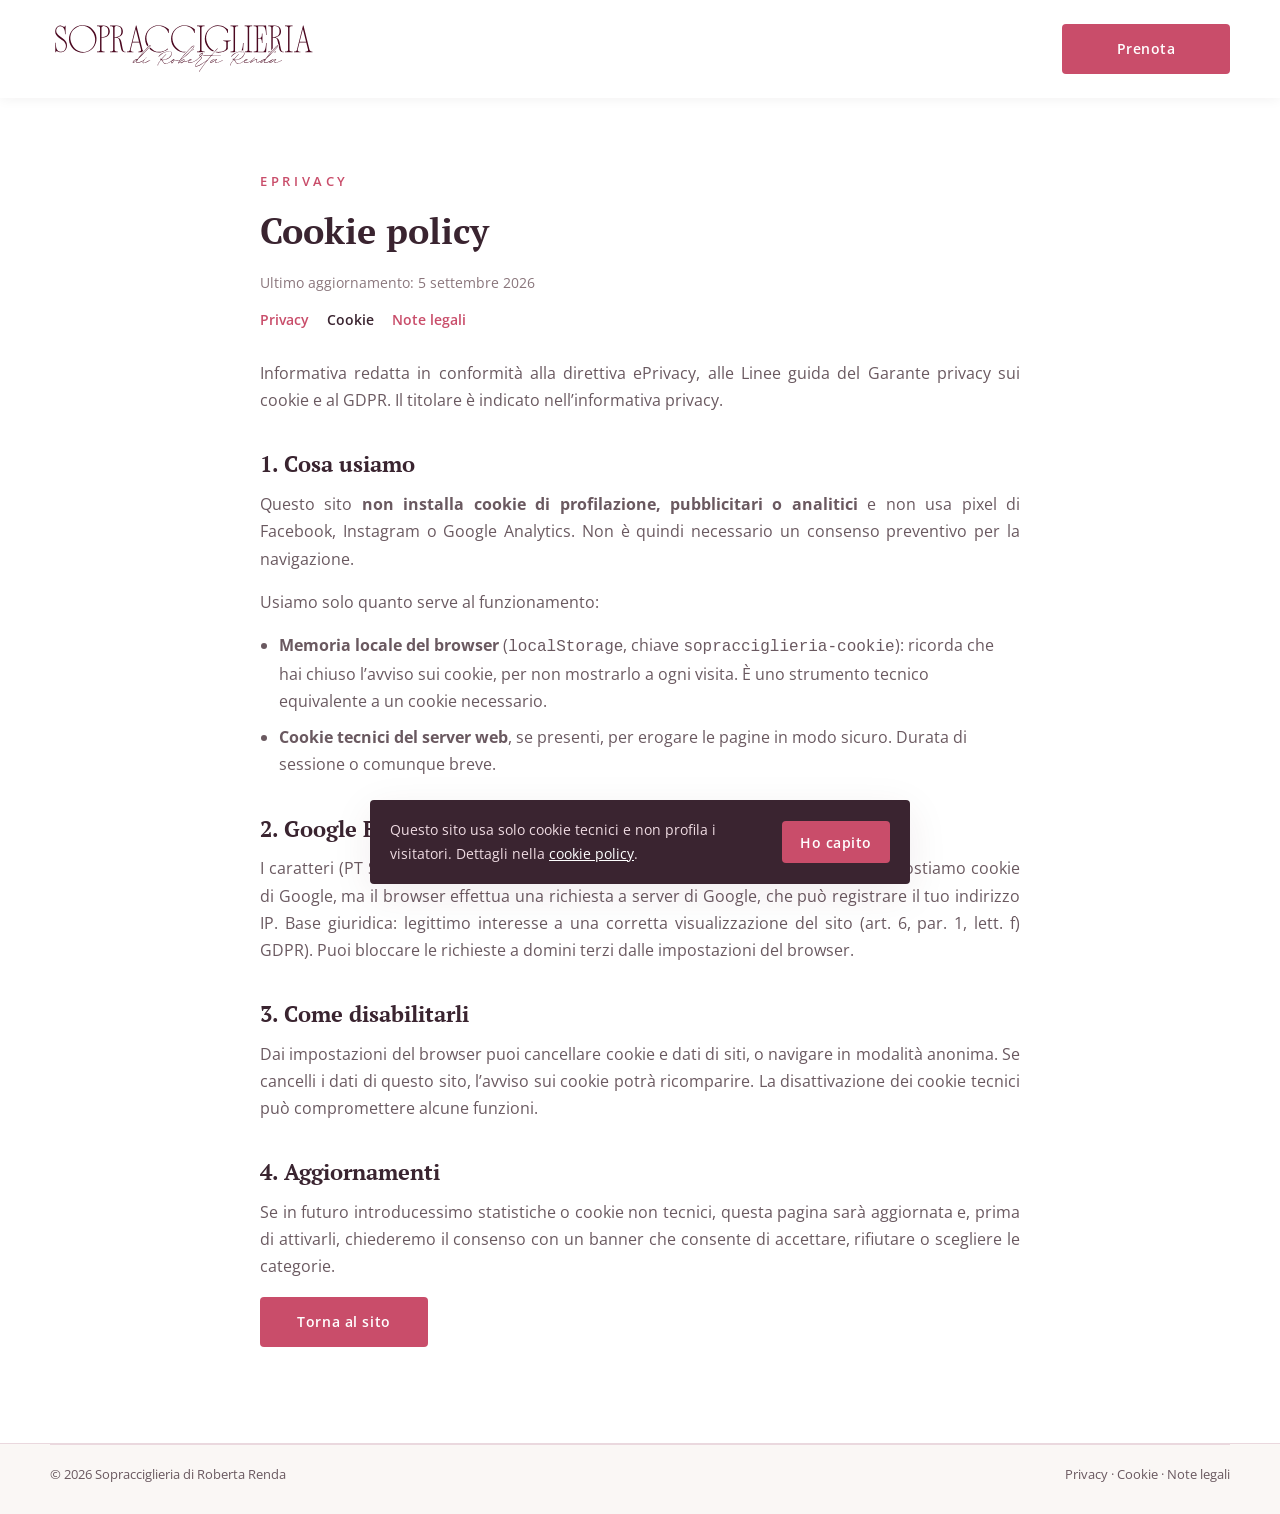
<file: cookie.html>
<!DOCTYPE html>
<html lang="it">
  <head>
    <meta charset="utf-8" />
    <meta name="viewport" content="width=device-width, initial-scale=1, viewport-fit=cover" />
    <title>Cookie policy — Sopracciglieria di Roberta Renda</title>
    <meta name="description" content="Informativa sui cookie e sulle tecnologie di archiviazione usate dal sito." />
    <link rel="icon" href="assets/logo.svg" type="image/svg+xml" />
    <link rel="stylesheet" href="css/style.css" />
  </head>
  <body>
    <header class="site-header">
      <div class="container header-main">
        <a class="brand" href="index.html" aria-label="Torna alla home">
          <img src="assets/logo-dark.svg" alt="Sopracciglieria di Roberta Renda" />
        </a>
        <a class="btn header-cta" href="index.html#prenota">Prenota</a>
      </div>
    </header>
    <main class="container legal">
      <p class="eyebrow">ePrivacy</p>
      <h1>Cookie policy</h1>
      <p class="legal-updated">Ultimo aggiornamento: 5 settembre 2026</p>
      <nav class="legal-nav" aria-label="Pagine legali">
        <a href="privacy.html">Privacy</a>
        <a class="is-current" href="cookie.html">Cookie</a>
        <a href="note-legali.html">Note legali</a>
      </nav>
      <p>
        Informativa redatta in conformità alla direttiva ePrivacy, alle Linee guida del Garante privacy sui cookie e al GDPR. Il titolare è indicato nell’<a href="privacy.html">informativa privacy</a>.
      </p>

      <h2>1. Cosa usiamo</h2>
      <p>
        Questo sito <strong>non installa cookie di profilazione, pubblicitari o analitici</strong> e non usa pixel di Facebook, Instagram o Google Analytics. Non è quindi necessario un consenso preventivo per la navigazione.
      </p>
      <p>Usiamo solo quanto serve al funzionamento:</p>
      <ul>
        <li><strong>Memoria locale del browser</strong> (<code>localStorage</code>, chiave <code>sopracciglieria-cookie</code>): ricorda che hai chiuso l’avviso sui cookie, per non mostrarlo a ogni visita. È uno strumento tecnico equivalente a un cookie necessario.</li>
        <li><strong>Cookie tecnici del server web</strong>, se presenti, per erogare le pagine in modo sicuro. Durata di sessione o comunque breve.</li>
      </ul>

      <h2>2. Google Fonts</h2>
      <p>
        I caratteri (PT Serif, Open Sans, Great Vibes) sono caricati da Google Fonts. Non impostiamo cookie di Google, ma il browser effettua una richiesta a server di Google, che può registrare il tuo indirizzo IP. Base giuridica: legittimo interesse a una corretta visualizzazione del sito (art. 6, par. 1, lett. f) GDPR). Puoi bloccare le richieste a domini terzi dalle impostazioni del browser.
      </p>

      <h2>3. Come disabilitarli</h2>
      <p>
        Dai impostazioni del browser puoi cancellare cookie e dati di siti, o navigare in modalità anonima. Se cancelli i dati di questo sito, l’avviso sui cookie potrà ricomparire. La disattivazione dei cookie tecnici può compromettere alcune funzioni.
      </p>

      <h2>4. Aggiornamenti</h2>
      <p>Se in futuro introducessimo statistiche o cookie non tecnici, questa pagina sarà aggiornata e, prima di attivarli, chiederemo il consenso con un banner che consente di accettare, rifiutare o scegliere le categorie.</p>

      <p><a class="btn" href="index.html">Torna al sito</a></p>
    </main>
    <footer class="site-footer legal-footer">
      <div class="container footer-bottom">
        <p>© <span class="js-year"></span> Sopracciglieria di Roberta Renda</p>
        <p>
          <a href="privacy.html" rel="privacy-policy">Privacy</a>
          ·
          <a href="cookie.html">Cookie</a>
          ·
          <a href="note-legali.html">Note legali</a>
        </p>
      </div>
    </footer>
    <div class="cookie-bar" id="cookieBar" hidden>
      <p>Questo sito usa solo cookie tecnici e non profila i visitatori. Dettagli nella <a href="cookie.html">cookie policy</a>.</p>
      <button class="btn" type="button" id="cookieAccept">Ho capito</button>
    </div>
    <script src="js/main.js"></script>
  </body>
</html>
</file>
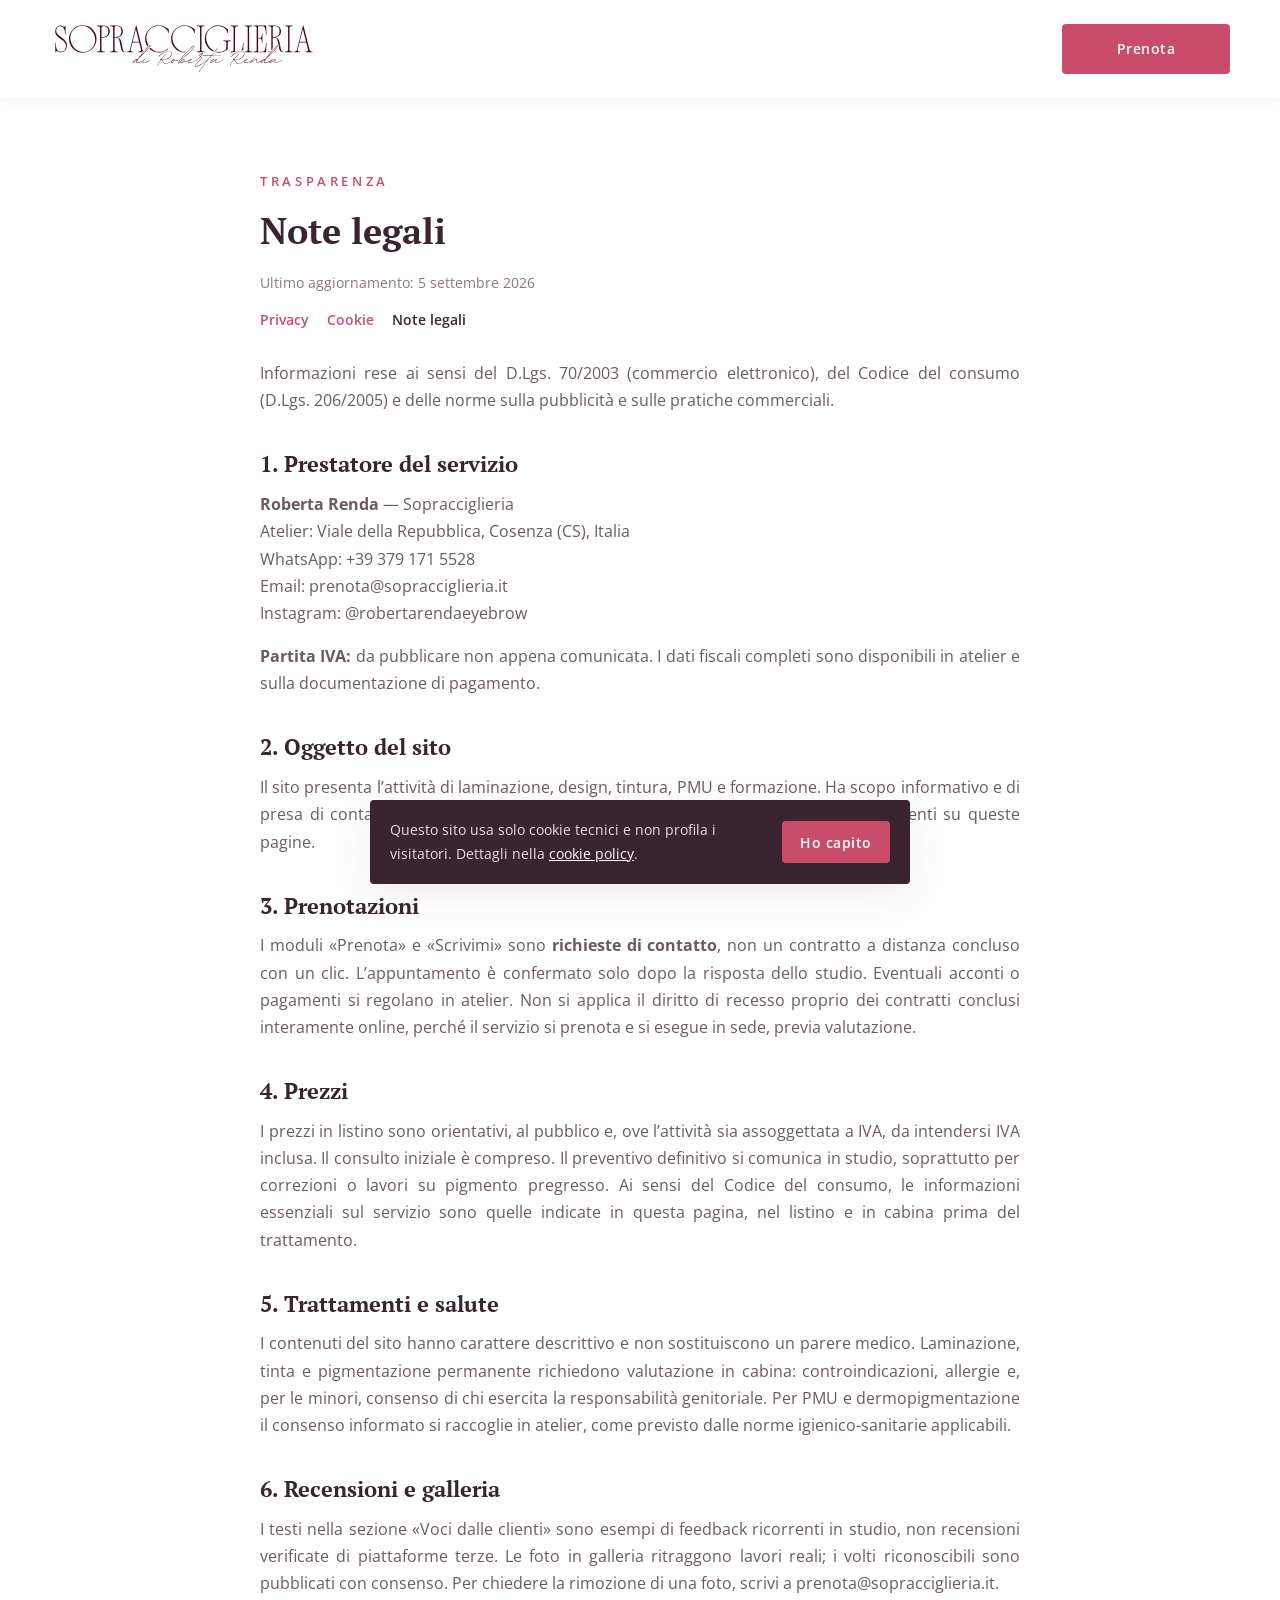
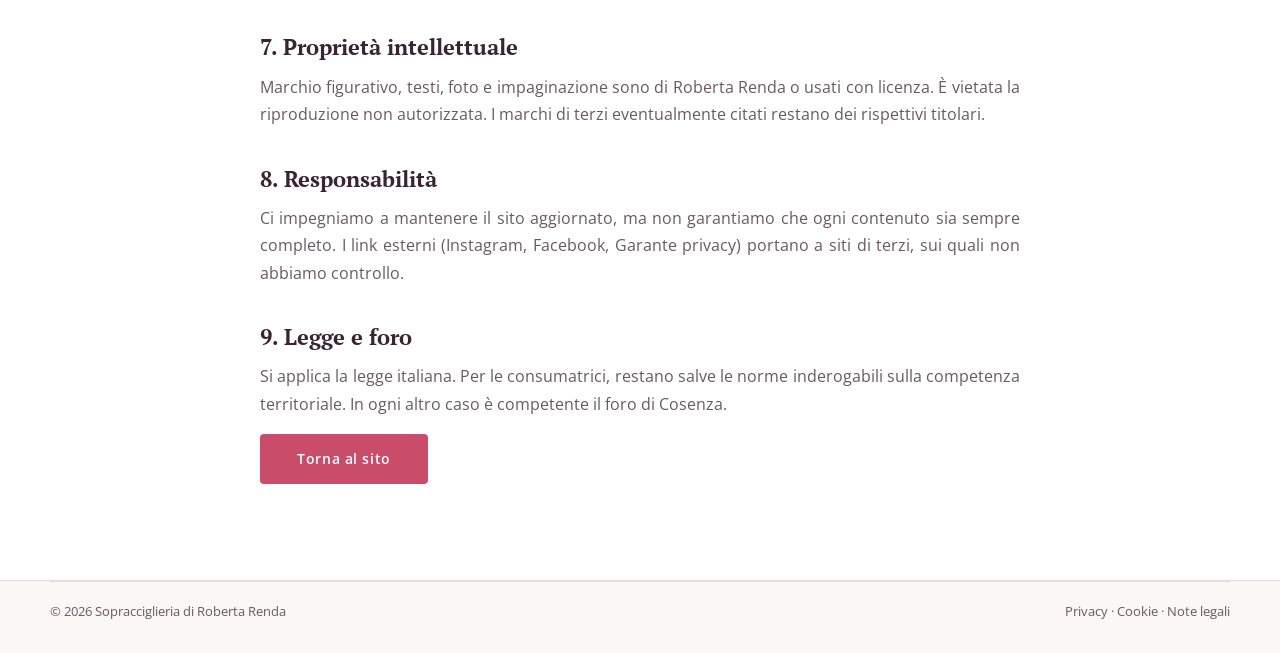
<file: note-legali.html>
<!DOCTYPE html>
<html lang="it">
  <head>
    <meta charset="utf-8" />
    <meta name="viewport" content="width=device-width, initial-scale=1, viewport-fit=cover" />
    <title>Note legali — Sopracciglieria di Roberta Renda</title>
    <meta name="description" content="Note legali, dati del prestatore e condizioni di utilizzo del sito." />
    <link rel="icon" href="assets/logo.svg" type="image/svg+xml" />
    <link rel="stylesheet" href="css/style.css" />
  </head>
  <body>
    <header class="site-header">
      <div class="container header-main">
        <a class="brand" href="index.html" aria-label="Torna alla home">
          <img src="assets/logo-dark.svg" alt="Sopracciglieria di Roberta Renda" />
        </a>
        <a class="btn header-cta" href="index.html#prenota">Prenota</a>
      </div>
    </header>
    <main class="container legal">
      <p class="eyebrow">Trasparenza</p>
      <h1>Note legali</h1>
      <p class="legal-updated">Ultimo aggiornamento: 5 settembre 2026</p>
      <nav class="legal-nav" aria-label="Pagine legali">
        <a href="privacy.html">Privacy</a>
        <a href="cookie.html">Cookie</a>
        <a class="is-current" href="note-legali.html">Note legali</a>
      </nav>
      <p>
        Informazioni rese ai sensi del D.Lgs. 70/2003 (commercio elettronico), del Codice del consumo (D.Lgs. 206/2005) e delle norme sulla pubblicità e sulle pratiche commerciali.
      </p>

      <h2>1. Prestatore del servizio</h2>
      <p>
        <strong>Roberta Renda</strong> — Sopracciglieria<br />
        Atelier: Viale della Repubblica, Cosenza (CS), Italia<br />
        WhatsApp: <a href="https://wa.me/393791715528" target="_blank" rel="noopener">+39 379 171 5528</a><br />
        Email: <a href="mailto:prenota@sopracciglieria.it">prenota@sopracciglieria.it</a><br />
        Instagram: <a href="https://www.instagram.com/robertarendaeyebrow/" target="_blank" rel="noopener">@robertarendaeyebrow</a>
      </p>
      <p>
        <strong>Partita IVA:</strong> da pubblicare non appena comunicata. I dati fiscali completi sono disponibili in atelier e sulla documentazione di pagamento.
      </p>

      <h2>2. Oggetto del sito</h2>
      <p>
        Il sito presenta l’attività di laminazione, design, tintura, PMU e formazione. Ha scopo informativo e di presa di contatto. Non è un negozio online: non si concludono acquisti né pagamenti su queste pagine.
      </p>

      <h2>3. Prenotazioni</h2>
      <p>
        I moduli «Prenota» e «Scrivimi» sono <strong>richieste di contatto</strong>, non un contratto a distanza concluso con un clic. L’appuntamento è confermato solo dopo la risposta dello studio. Eventuali acconti o pagamenti si regolano in atelier. Non si applica il diritto di recesso proprio dei contratti conclusi interamente online, perché il servizio si prenota e si esegue in sede, previa valutazione.
      </p>

      <h2>4. Prezzi</h2>
      <p>
        I prezzi in listino sono orientativi, al pubblico e, ove l’attività sia assoggettata a IVA, da intendersi IVA inclusa. Il consulto iniziale è compreso. Il preventivo definitivo si comunica in studio, soprattutto per correzioni o lavori su pigmento pregresso. Ai sensi del Codice del consumo, le informazioni essenziali sul servizio sono quelle indicate in questa pagina, nel listino e in cabina prima del trattamento.
      </p>

      <h2>5. Trattamenti e salute</h2>
      <p>
        I contenuti del sito hanno carattere descrittivo e non sostituiscono un parere medico. Laminazione, tinta e pigmentazione permanente richiedono valutazione in cabina: controindicazioni, allergie e, per le minori, consenso di chi esercita la responsabilità genitoriale. Per PMU e dermopigmentazione il consenso informato si raccoglie in atelier, come previsto dalle norme igienico-sanitarie applicabili.
      </p>

      <h2>6. Recensioni e galleria</h2>
      <p>
        I testi nella sezione «Voci dalle clienti» sono esempi di feedback ricorrenti in studio, non recensioni verificate di piattaforme terze. Le foto in galleria ritraggono lavori reali; i volti riconoscibili sono pubblicati con consenso. Per chiedere la rimozione di una foto, scrivi a <a href="mailto:prenota@sopracciglieria.it">prenota@sopracciglieria.it</a>.
      </p>

      <h2>7. Proprietà intellettuale</h2>
      <p>
        Marchio figurativo, testi, foto e impaginazione sono di Roberta Renda o usati con licenza. È vietata la riproduzione non autorizzata. I marchi di terzi eventualmente citati restano dei rispettivi titolari.
      </p>

      <h2>8. Responsabilità</h2>
      <p>
        Ci impegniamo a mantenere il sito aggiornato, ma non garantiamo che ogni contenuto sia sempre completo. I link esterni (Instagram, Facebook, Garante privacy) portano a siti di terzi, sui quali non abbiamo controllo.
      </p>

      <h2>9. Legge e foro</h2>
      <p>Si applica la legge italiana. Per le consumatrici, restano salve le norme inderogabili sulla competenza territoriale. In ogni altro caso è competente il foro di Cosenza.</p>

      <p><a class="btn" href="index.html">Torna al sito</a></p>
    </main>
    <footer class="site-footer legal-footer">
      <div class="container footer-bottom">
        <p>© <span class="js-year"></span> Sopracciglieria di Roberta Renda</p>
        <p>
          <a href="privacy.html" rel="privacy-policy">Privacy</a>
          ·
          <a href="cookie.html">Cookie</a>
          ·
          <a href="note-legali.html">Note legali</a>
        </p>
      </div>
    </footer>
    <div class="cookie-bar" id="cookieBar" hidden>
      <p>Questo sito usa solo cookie tecnici e non profila i visitatori. Dettagli nella <a href="cookie.html">cookie policy</a>.</p>
      <button class="btn" type="button" id="cookieAccept">Ho capito</button>
    </div>
    <script src="js/main.js"></script>
  </body>
</html>
</file>
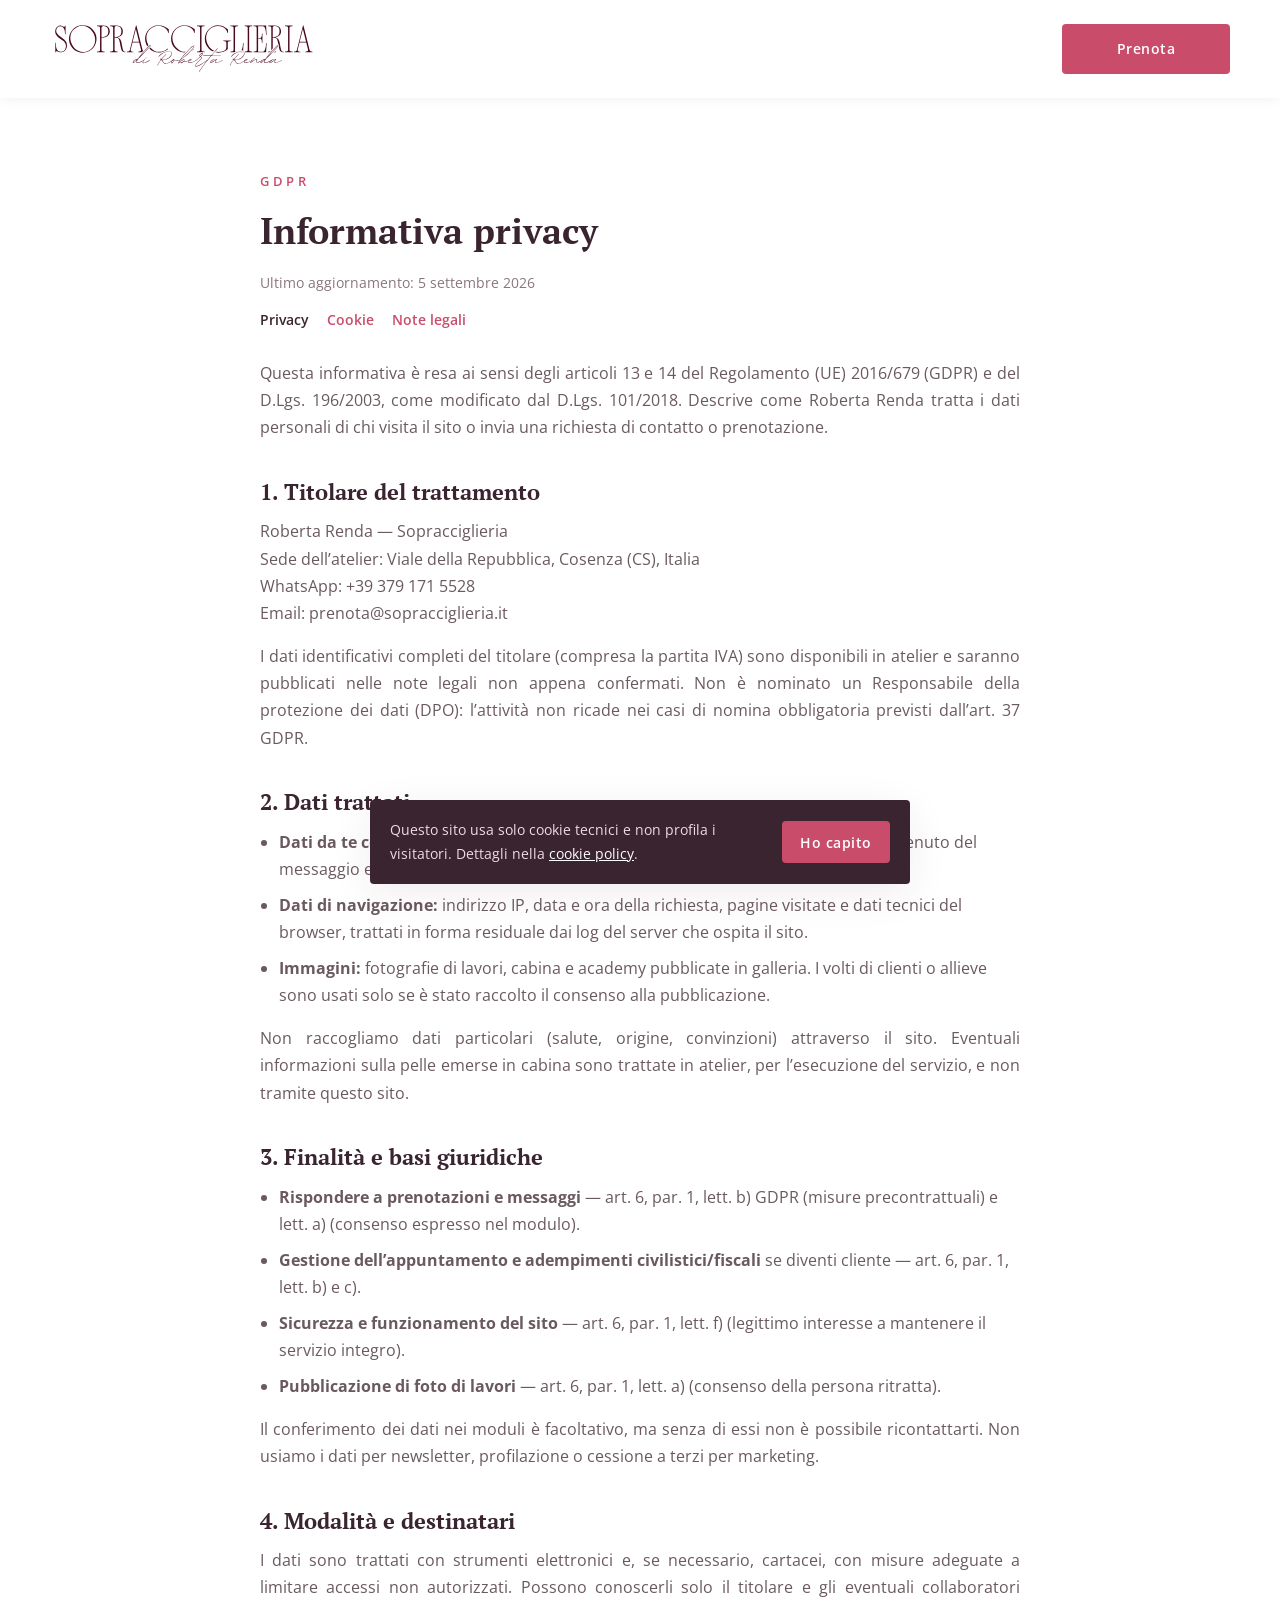
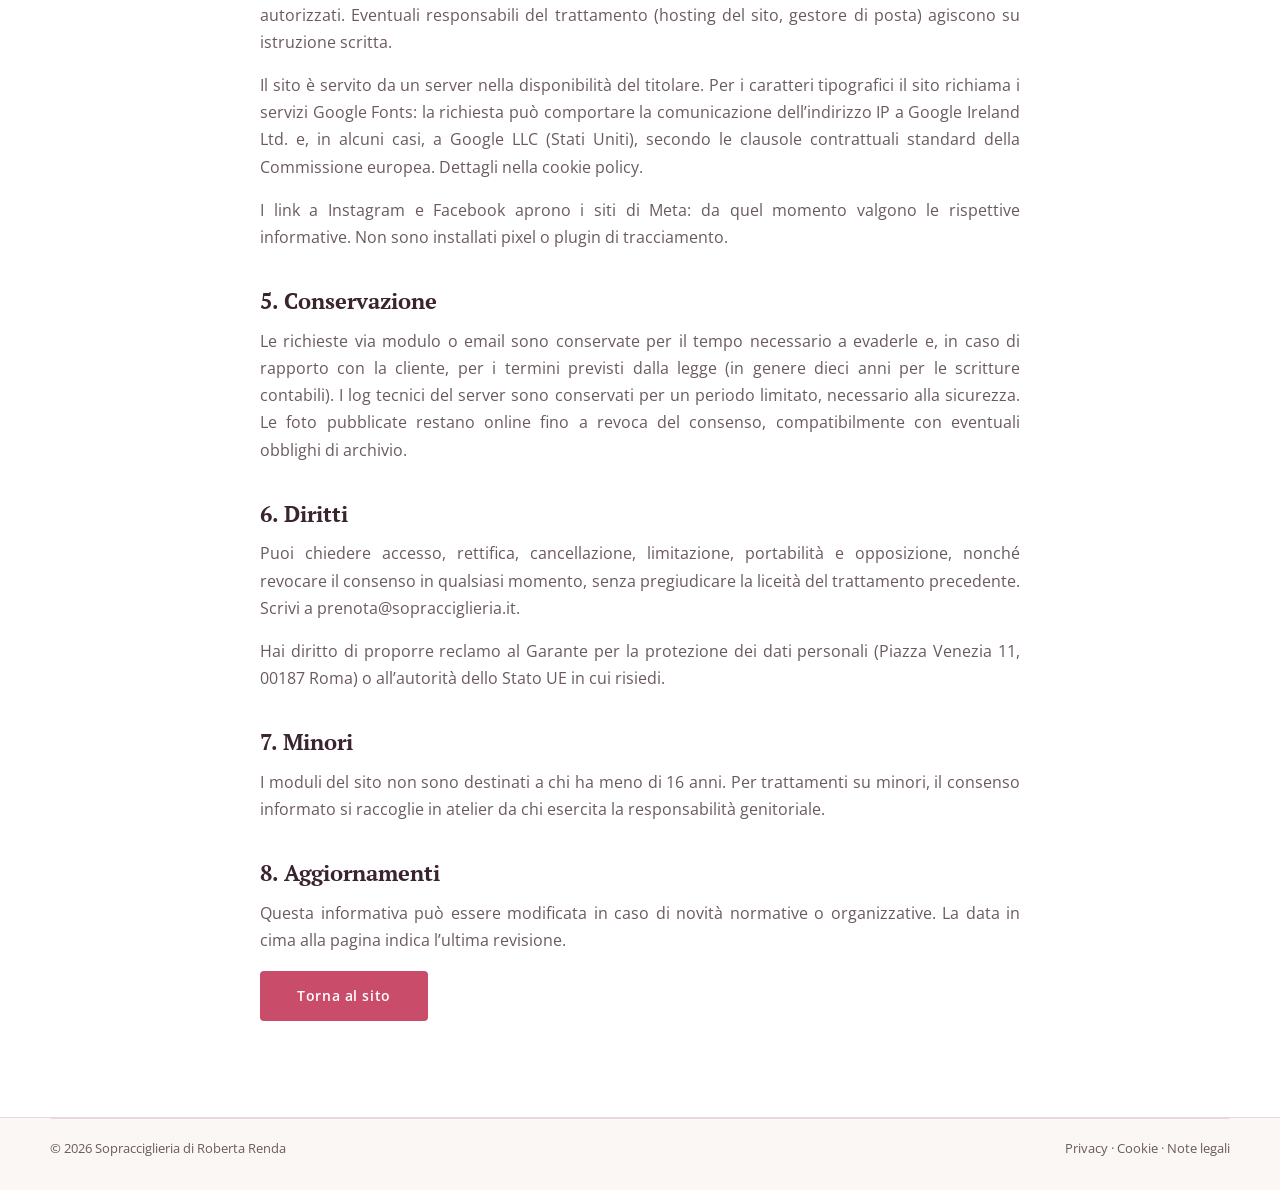
<file: privacy.html>
<!DOCTYPE html>
<html lang="it">
  <head>
    <meta charset="utf-8" />
    <meta name="viewport" content="width=device-width, initial-scale=1, viewport-fit=cover" />
    <title>Informativa privacy — Sopracciglieria di Roberta Renda</title>
    <meta name="description" content="Informativa sul trattamento dei dati personali ai sensi del Regolamento (UE) 2016/679 (GDPR)." />
    <link rel="icon" href="assets/logo.svg" type="image/svg+xml" />
    <link rel="stylesheet" href="css/style.css" />
  </head>
  <body>
    <header class="site-header">
      <div class="container header-main">
        <a class="brand" href="index.html" aria-label="Torna alla home">
          <img src="assets/logo-dark.svg" alt="Sopracciglieria di Roberta Renda" />
        </a>
        <a class="btn header-cta" href="index.html#prenota">Prenota</a>
      </div>
    </header>
    <main class="container legal">
      <p class="eyebrow">GDPR</p>
      <h1>Informativa privacy</h1>
      <p class="legal-updated">Ultimo aggiornamento: 5 settembre 2026</p>
      <nav class="legal-nav" aria-label="Pagine legali">
        <a class="is-current" href="privacy.html">Privacy</a>
        <a href="cookie.html">Cookie</a>
        <a href="note-legali.html">Note legali</a>
      </nav>
      <p>
        Questa informativa è resa ai sensi degli articoli 13 e 14 del Regolamento (UE) 2016/679 (GDPR) e del D.Lgs. 196/2003, come modificato dal D.Lgs. 101/2018. Descrive come Roberta Renda tratta i dati personali di chi visita il sito o invia una richiesta di contatto o prenotazione.
      </p>

      <h2>1. Titolare del trattamento</h2>
      <p>
        Roberta Renda — Sopracciglieria<br />
        Sede dell’atelier: Viale della Repubblica, Cosenza (CS), Italia<br />
        WhatsApp: <a href="https://wa.me/393791715528" target="_blank" rel="noopener">+39 379 171 5528</a><br />
        Email: <a href="mailto:prenota@sopracciglieria.it">prenota@sopracciglieria.it</a>
      </p>
      <p>
        I dati identificativi completi del titolare (compresa la partita IVA) sono disponibili in atelier e saranno pubblicati nelle <a href="note-legali.html">note legali</a> non appena confermati. Non è nominato un Responsabile della protezione dei dati (DPO): l’attività non ricade nei casi di nomina obbligatoria previsti dall’art. 37 GDPR.
      </p>

      <h2>2. Dati trattati</h2>
      <ul>
        <li><strong>Dati da te conferiti nei moduli:</strong> nome, telefono, email, trattamento richiesto, contenuto del messaggio e l’eventuale consenso.</li>
        <li><strong>Dati di navigazione:</strong> indirizzo IP, data e ora della richiesta, pagine visitate e dati tecnici del browser, trattati in forma residuale dai log del server che ospita il sito.</li>
        <li><strong>Immagini:</strong> fotografie di lavori, cabina e academy pubblicate in galleria. I volti di clienti o allieve sono usati solo se è stato raccolto il consenso alla pubblicazione.</li>
      </ul>
      <p>Non raccogliamo dati particolari (salute, origine, convinzioni) attraverso il sito. Eventuali informazioni sulla pelle emerse in cabina sono trattate in atelier, per l’esecuzione del servizio, e non tramite questo sito.</p>

      <h2>3. Finalità e basi giuridiche</h2>
      <ul>
        <li><strong>Rispondere a prenotazioni e messaggi</strong> — art. 6, par. 1, lett. b) GDPR (misure precontrattuali) e lett. a) (consenso espresso nel modulo).</li>
        <li><strong>Gestione dell’appuntamento e adempimenti civilistici/fiscali</strong> se diventi cliente — art. 6, par. 1, lett. b) e c).</li>
        <li><strong>Sicurezza e funzionamento del sito</strong> — art. 6, par. 1, lett. f) (legittimo interesse a mantenere il servizio integro).</li>
        <li><strong>Pubblicazione di foto di lavori</strong> — art. 6, par. 1, lett. a) (consenso della persona ritratta).</li>
      </ul>
      <p>Il conferimento dei dati nei moduli è facoltativo, ma senza di essi non è possibile ricontattarti. Non usiamo i dati per newsletter, profilazione o cessione a terzi per marketing.</p>

      <h2>4. Modalità e destinatari</h2>
      <p>
        I dati sono trattati con strumenti elettronici e, se necessario, cartacei, con misure adeguate a limitare accessi non autorizzati. Possono conoscerli solo il titolare e gli eventuali collaboratori autorizzati. Eventuali responsabili del trattamento (hosting del sito, gestore di posta) agiscono su istruzione scritta.
      </p>
      <p>
        Il sito è servito da un server nella disponibilità del titolare. Per i caratteri tipografici il sito richiama i servizi Google Fonts: la richiesta può comportare la comunicazione dell’indirizzo IP a Google Ireland Ltd. e, in alcuni casi, a Google LLC (Stati Uniti), secondo le clausole contrattuali standard della Commissione europea. Dettagli nella <a href="cookie.html">cookie policy</a>.
      </p>
      <p>I link a Instagram e Facebook aprono i siti di Meta: da quel momento valgono le rispettive informative. Non sono installati pixel o plugin di tracciamento.</p>

      <h2>5. Conservazione</h2>
      <p>
        Le richieste via modulo o email sono conservate per il tempo necessario a evaderle e, in caso di rapporto con la cliente, per i termini previsti dalla legge (in genere dieci anni per le scritture contabili). I log tecnici del server sono conservati per un periodo limitato, necessario alla sicurezza. Le foto pubblicate restano online fino a revoca del consenso, compatibilmente con eventuali obblighi di archivio.
      </p>

      <h2>6. Diritti</h2>
      <p>
        Puoi chiedere accesso, rettifica, cancellazione, limitazione, portabilità e opposizione, nonché revocare il consenso in qualsiasi momento, senza pregiudicare la liceità del trattamento precedente. Scrivi a <a href="mailto:prenota@sopracciglieria.it">prenota@sopracciglieria.it</a>.
      </p>
      <p>
        Hai diritto di proporre reclamo al <a href="https://www.garanteprivacy.it/" target="_blank" rel="noopener">Garante per la protezione dei dati personali</a> (Piazza Venezia 11, 00187 Roma) o all’autorità dello Stato UE in cui risiedi.
      </p>

      <h2>7. Minori</h2>
      <p>
        I moduli del sito non sono destinati a chi ha meno di 16 anni. Per trattamenti su minori, il consenso informato si raccoglie in atelier da chi esercita la responsabilità genitoriale.
      </p>

      <h2>8. Aggiornamenti</h2>
      <p>Questa informativa può essere modificata in caso di novità normative o organizzative. La data in cima alla pagina indica l’ultima revisione.</p>

      <p><a class="btn" href="index.html">Torna al sito</a></p>
    </main>
    <footer class="site-footer legal-footer">
      <div class="container footer-bottom">
        <p>© <span class="js-year"></span> Sopracciglieria di Roberta Renda</p>
        <p>
          <a href="privacy.html" rel="privacy-policy">Privacy</a>
          ·
          <a href="cookie.html">Cookie</a>
          ·
          <a href="note-legali.html">Note legali</a>
        </p>
      </div>
    </footer>
    <div class="cookie-bar" id="cookieBar" hidden>
      <p>Questo sito usa solo cookie tecnici e non profila i visitatori. Dettagli nella <a href="cookie.html">cookie policy</a>.</p>
      <button class="btn" type="button" id="cookieAccept">Ho capito</button>
    </div>
    <script src="js/main.js"></script>
  </body>
</html>
</file>
<file: css/style.css>
@import url("https://fonts.googleapis.com/css2?family=Great+Vibes&family=Open+Sans:ital,wght@0,400;0,500;0,600;0,700;1,400&family=PT+Serif:ital,wght@0,400;0,700;1,400;1,700&display=swap");

:root {
  --rose: #c94d6a;
  --rose-deep: #a83652;
  --rose-soft: #e7a8b6;
  --blush: #efdbe2;
  --blush-bg: #fdf4f3;
  --cream: #faf7f5;
  --burgundy: #4b0820;
  --ink: #221018;
  --heading: #3a2430;
  --body: #6a5960;
  --muted: #8a767c;
  --line: #ead8de;
  --white: #ffffff;
  --dark: #16050c;
  --shadow: 0 10px 40px rgba(75, 8, 32, 0.08);
  --shadow-soft: 0 0 18px rgba(75, 8, 32, 0.08);
  --radius: 4px;
  --header-h: 98px;
  --container: 1180px;
  --ease: cubic-bezier(0.4, 0, 0.2, 1);
}

*,
*::before,
*::after {
  box-sizing: border-box;
}

html {
  scroll-behavior: smooth;
  scroll-padding-top: 96px;
  hyphens: auto;
}

body {
  margin: 0;
  font-family: "Open Sans", sans-serif;
  font-size: 16px;
  line-height: 1.7;
  color: var(--body);
  background: var(--white);
  -webkit-font-smoothing: antialiased;
}

body.nav-locked {
  overflow: hidden;
}

img {
  max-width: 100%;
  height: auto;
  display: block;
}

a {
  color: inherit;
  text-decoration: none;
  transition: color 0.3s var(--ease);
}

button,
input,
select,
textarea {
  font-family: inherit;
  color: inherit;
}

h1,
h2,
h3,
h4,
h5,
h6 {
  font-family: "PT Serif", serif;
  color: var(--heading);
  font-weight: 700;
  line-height: 1.25;
  margin: 0 0 0.6em;
  hyphens: none;
  -webkit-hyphens: none;
  text-wrap: balance;
}

p {
  margin: 0 0 1em;
  text-align: justify;
  text-justify: inter-word;
  hyphens: auto;
  hyphenate-limit-chars: 6 3 3;
}

.section-head p {
  text-align-last: center;
}

.cta-band p,
.map-box p {
  text-align-last: center;
}

p:last-child {
  margin-bottom: 0;
}

::selection {
  background: var(--rose);
  color: var(--white);
}

.container {
  width: min(calc(100% - 48px), var(--container));
  margin: 0 auto;
}

.skip-link {
  position: absolute;
  left: 16px;
  top: -48px;
  background: var(--rose);
  color: var(--white);
  padding: 8px 14px;
  z-index: 2000;
}

.skip-link:focus {
  top: 12px;
}

/* Preloader */
.preloader {
  position: fixed;
  inset: 0;
  background: var(--dark);
  z-index: 3500;
  display: grid;
  place-items: center;
  transition: opacity 0.55s var(--ease), visibility 0.55s var(--ease);
}

.preloader.is-hidden {
  opacity: 0;
  visibility: hidden;
  pointer-events: none;
}

.preloader-inner {
  text-align: center;
  width: min(320px, 70vw);
}

.preloader-inner img {
  width: 100%;
  height: auto;
}

.preloader-bar {
  height: 2px;
  background: rgba(239, 219, 226, 0.2);
  margin-top: 28px;
  overflow: hidden;
}

.preloader-bar span {
  display: block;
  height: 100%;
  width: 100%;
  background: var(--blush);
  transform-origin: left;
  animation: fillBar 1.4s ease-in-out forwards;
}

@keyframes fillBar {
  from {
    transform: scaleX(0);
  }
  to {
    transform: scaleX(1);
  }
}

/* Buttons */
.btn {
  position: relative;
  display: inline-flex;
  align-items: center;
  justify-content: center;
  min-width: 168px;
  height: 50px;
  padding: 0 36px;
  background: var(--rose);
  color: var(--white);
  font-size: 14px;
  font-weight: 600;
  letter-spacing: 0.04em;
  border: 0;
  border-radius: var(--radius);
  cursor: pointer;
  overflow: hidden;
  z-index: 1;
  transition: color 0.35s var(--ease);
}

.btn::before {
  content: "";
  position: absolute;
  inset: 0;
  background: var(--heading);
  transform: translateY(-100%);
  transition: transform 0.4s var(--ease);
  z-index: -1;
}

.btn:hover {
  color: var(--white);
}

.btn:hover::before {
  transform: translateY(0);
}

.btn-outline {
  background: transparent;
  color: var(--rose);
  border: 1px solid var(--rose);
}

.btn-outline::before {
  background: var(--rose);
}

.btn-outline:hover {
  color: var(--white);
}

.btn-white {
  background: var(--white);
  color: var(--heading);
}

.btn-white::before {
  background: var(--rose);
}

.btn-white:hover {
  color: var(--white);
}

.btn-dark {
  background: var(--heading);
}

.btn-dark::before {
  background: var(--rose);
}

/* Header */
.header-social {
  display: flex;
  align-items: center;
  gap: 6px;
  margin: 0;
  padding: 0;
}

.header-social a {
  display: grid;
  place-items: center;
  width: 38px;
  height: 38px;
  color: var(--heading);
  border-radius: 50%;
}

.header-social a svg {
  width: 20px;
  height: 20px;
}

.header-social a:hover {
  color: var(--rose);
}

.site-header {
  position: sticky;
  top: 0;
  z-index: 100;
  background: var(--white);
  box-shadow: 0 1px 12px rgba(34, 16, 24, 0.06);
}

.header-main {
  position: relative;
  display: flex;
  align-items: center;
  justify-content: space-between;
  flex-wrap: nowrap;
  gap: 16px;
  min-height: var(--header-h);
}

.brand {
  display: flex;
  align-items: center;
  background: transparent;
  padding: 0;
  flex-shrink: 0;
}

.brand img {
  height: 58px;
  width: auto;
}

.nav {
  display: flex;
  align-items: center;
  flex-wrap: nowrap;
  gap: 18px;
  margin-left: auto;
}

.nav a {
  font-family: "PT Serif", serif;
  font-size: 15px;
  color: var(--heading);
  padding: 8px 0;
  position: relative;
  white-space: nowrap;
  hyphens: none;
  -webkit-hyphens: none;
  flex-shrink: 0;
}

.nav a::after {
  content: "";
  position: absolute;
  left: 0;
  bottom: 0;
  width: 100%;
  height: 1px;
  background: var(--rose);
  transform: scaleX(0);
  transform-origin: right;
  transition: transform 0.35s var(--ease);
}

.nav a:hover,
.nav a.is-active {
  color: var(--rose);
}

.nav a:hover::after,
.nav a.is-active::after {
  transform: scaleX(1);
  transform-origin: left;
}

.nav-book {
  display: none;
}

.header-cta {
  flex-shrink: 0;
  margin-left: 8px;
}

.header-wa {
  display: grid;
  place-items: center;
  width: 42px;
  height: 42px;
  margin-left: 8px;
  border-radius: 50%;
  background: #25d366;
  color: #fff;
  flex-shrink: 0;
}

.header-wa svg {
  width: 22px;
  height: 22px;
  display: block;
}

.header-wa:hover {
  background: #1ebe5d;
  color: #fff;
}

.nav-toggle {
  display: none;
  width: 42px;
  height: 42px;
  border: 0;
  background: transparent;
  padding: 0;
  cursor: pointer;
}

.nav-toggle span,
.nav-toggle span::before,
.nav-toggle span::after {
  display: block;
  width: 22px;
  height: 2px;
  background: var(--heading);
  position: relative;
  transition: 0.3s var(--ease);
}

.nav-toggle span::before,
.nav-toggle span::after {
  content: "";
  position: absolute;
  left: 0;
}

.nav-toggle span::before {
  top: -7px;
}

.nav-toggle span::after {
  top: 7px;
}

.nav-toggle.is-open span {
  background: transparent;
}

.nav-toggle.is-open span::before {
  top: 0;
  transform: rotate(45deg);
}

.nav-toggle.is-open span::after {
  top: 0;
  transform: rotate(-45deg);
}

/* Hero */
.hero {
  position: relative;
  background: var(--blush-bg);
  overflow: hidden;
}

.hero-slider {
  position: relative;
  min-height: 640px;
}

.hero-slide {
  position: absolute;
  inset: 0;
  display: grid;
  grid-template-columns: 1.05fr 0.95fr;
  opacity: 0;
  visibility: hidden;
  transition: opacity 0.8s var(--ease), visibility 0.8s var(--ease);
}

.hero-slide.is-active {
  position: relative;
  opacity: 1;
  visibility: visible;
}

.hero-copy {
  display: flex;
  flex-direction: column;
  justify-content: center;
  padding: 90px 0 90px 8vw;
  max-width: 640px;
  z-index: 2;
}

.eyebrow {
  font-size: 13px;
  letter-spacing: 0.28em;
  text-transform: uppercase;
  color: var(--rose);
  font-weight: 600;
  margin-bottom: 16px;
}

.hero-copy h1 {
  font-size: clamp(36px, 4.4vw, 52px);
  line-height: 1.18;
  margin-bottom: 22px;
}

.hero-copy p {
  font-size: 18px;
  line-height: 1.7;
  max-width: 460px;
  margin-bottom: 32px;
}

.hero-visual {
  position: relative;
  min-height: 640px;
}

.hero-visual img {
  width: 100%;
  height: 100%;
  object-fit: cover;
  object-position: center 20%;
}

.hero-visual::before {
  content: "";
  position: absolute;
  inset: 0 auto 0 0;
  width: 28%;
  background: linear-gradient(90deg, var(--blush-bg), transparent);
  z-index: 1;
  pointer-events: none;
}

.hero-dots {
  position: absolute;
  left: 8vw;
  bottom: 28px;
  display: flex;
  gap: 10px;
  z-index: 3;
}

.hero-dots button {
  width: 28px;
  height: 3px;
  padding: 0;
  border: 0;
  background: #b8a8ad;
  cursor: pointer;
}

.hero-dots button.is-active,
.hero-dots button:hover {
  background: var(--rose);
}

.hero-social {
  position: absolute;
  left: 28px;
  top: 50%;
  transform: translateY(-50%);
  display: flex;
  flex-direction: column;
  align-items: center;
  gap: 12px;
  z-index: 3;
}

.hero-social::before,
.hero-social::after {
  content: "";
  width: 1px;
  height: 48px;
  background: #c4b3b7;
}

.hero-social a {
  width: 42px;
  height: 42px;
  border: 1px solid #c4b3b7;
  border-radius: 50%;
  display: grid;
  place-items: center;
  color: var(--heading);
}

.hero-social a svg {
  width: 20px;
  height: 20px;
}

.hero-social a:hover {
  background: var(--rose);
  border-color: var(--rose);
  color: var(--white);
}

/* Section chrome */
.section {
  padding: 110px 0;
  position: relative;
}

.section-soft {
  background: var(--blush-bg);
}

.section-cream {
  background: var(--cream);
}

.section-head {
  text-align: center;
  max-width: 640px;
  margin: 0 auto 60px;
}

.section-kicker {
  display: block;
  font-size: 13px;
  letter-spacing: 0.26em;
  text-transform: uppercase;
  color: var(--rose);
  font-weight: 600;
  margin-bottom: 10px;
}

.section-head h2 {
  font-size: clamp(30px, 3.4vw, 40px);
  margin-bottom: 14px;
}

.ornament {
  display: flex;
  align-items: center;
  justify-content: center;
  gap: 12px;
  margin: 16px 0 18px;
  color: var(--heading);
}

.ornament::before,
.ornament::after {
  content: "";
  width: 56px;
  height: 1px;
  background: var(--heading);
}

.ornament svg {
  width: 18px;
  height: 18px;
}

/* About */
.about-wrap {
  display: grid;
  grid-template-columns: 0.92fr 1.08fr;
  gap: 0;
  background: var(--white);
  box-shadow: var(--shadow-soft);
}

.about-photo {
  position: relative;
  min-height: 620px;
  overflow: hidden;
  background: #efe6df;
}

.about-photo img {
  width: 100%;
  height: 100%;
  min-height: 620px;
  object-fit: cover;
  object-position: center top;
  transition: transform 1.2s var(--ease);
}

.about-wrap:hover .about-photo img {
  transform: scale(1.03);
}

.about-body {
  padding: 72px 64px;
  background: var(--white) url("data:image/svg+xml,%3Csvg width='80' height='80' xmlns='http://www.w3.org/2000/svg'%3E%3Cpath d='M10 70c20-40 40-40 60 0' fill='none' stroke='%23efdbe2' stroke-width='1'/%3E%3C/svg%3E") right 24px top 24px no-repeat;
}

.about-body p {
  text-align: justify;
  text-align-last: left;
}

.about-body h3 {
  font-size: 32px;
  margin-bottom: 18px;
}

.about-stats {
  display: grid;
  grid-template-columns: repeat(3, 1fr);
  gap: 16px;
  margin: 32px 0 0;
  padding: 0;
  list-style: none;
}

.about-stats li {
  border-top: 1px solid var(--line);
  padding-top: 16px;
}

.about-stats strong {
  display: block;
  font-family: "PT Serif", serif;
  font-size: 28px;
  color: var(--rose);
  line-height: 1;
  margin-bottom: 6px;
}

.about-stats span {
  font-size: 13px;
  letter-spacing: 0.04em;
}

/* Services */
.services-grid {
  display: grid;
  grid-template-columns: repeat(3, 1fr);
  border-top: 1px solid var(--line);
  border-left: 1px solid var(--line);
}

.service-card {
  padding: 42px 32px 46px;
  border-right: 1px solid var(--line);
  border-bottom: 1px solid var(--line);
  background: var(--white);
  transition: background 0.35s var(--ease);
}

.service-card.has-photo {
  padding-top: 0;
}

.service-card-media {
  aspect-ratio: 4 / 3;
  overflow: hidden;
  margin: 0 -32px 22px;
  background: var(--blush-bg);
}

.service-card-media img {
  width: 100%;
  height: 100%;
  object-fit: cover;
  object-position: center 35%;
}

#ombre .service-card-media img {
  object-position: center 18%;
}

#mapping .service-card-media img {
  object-position: center 36%;
}

.service-card:hover {
  background: #fffafb;
}

.service-icon {
  width: 72px;
  height: 72px;
  margin-bottom: 22px;
  color: var(--heading);
  transition: color 0.35s var(--ease);
}

.service-card:hover .service-icon {
  color: var(--rose);
}

.service-card h3 {
  font-size: 22px;
  margin-bottom: 12px;
}

.service-card p {
  font-size: 15px;
  margin-bottom: 16px;
  text-align: justify;
  text-justify: inter-word;
  hyphens: auto;
  -webkit-hyphens: auto;
  text-align-last: left;
}

.link-more {
  color: var(--rose);
  font-size: 13px;
  font-weight: 600;
  letter-spacing: 0.06em;
  text-transform: uppercase;
}

.link-more:hover {
  color: var(--heading);
}

/* Process */
.process-grid {
  display: grid;
  grid-template-columns: repeat(4, 1fr);
  gap: 28px;
}

.process-item {
  text-align: center;
  padding: 10px 8px;
}

.process-item p {
  text-align: justify;
  text-justify: inter-word;
  hyphens: auto;
  -webkit-hyphens: auto;
  text-align-last: left;
}

.process-num {
  font-family: "Great Vibes", cursive;
  font-size: 42px;
  color: var(--rose);
  line-height: 1;
  display: block;
  margin-bottom: 12px;
}

/* Courses */
.courses-grid {
  display: grid;
  grid-template-columns: 1fr 1fr;
  gap: 28px 24px;
}

.course-card {
  background: var(--white);
  box-shadow: var(--shadow-soft);
}

.course-card-media {
  aspect-ratio: 4 / 3;
  overflow: hidden;
  background: var(--blush-bg);
}

.course-card-media img {
  width: 100%;
  height: 100%;
  object-fit: cover;
  transition: transform 0.7s var(--ease);
}

.course-card:hover .course-card-media img {
  transform: scale(1.04);
}

.course-card-body {
  padding: 28px 26px 32px;
}

.course-status {
  display: inline-block;
  font-size: 11px;
  letter-spacing: 0.16em;
  text-transform: uppercase;
  color: var(--rose);
  font-weight: 600;
  margin-bottom: 10px;
}

.course-card h3 {
  font-size: 22px;
  margin-bottom: 10px;
}

.course-card p {
  font-size: 15px;
  margin-bottom: 16px;
  text-align: justify;
  text-justify: inter-word;
  hyphens: auto;
  -webkit-hyphens: auto;
  text-align-last: left;
}

.process-item h3 {
  font-size: 20px;
}

/* Pricing + editorial */
.split {
  display: grid;
  grid-template-columns: 1fr 1fr;
  gap: 70px;
  align-items: center;
}

.price-list {
  list-style: none;
  margin: 0 0 32px;
  padding: 0;
}

.price-list li {
  display: flex;
  align-items: baseline;
  gap: 12px;
  margin-bottom: 16px;
}

.price-list .name {
  position: relative;
  white-space: nowrap;
}

.price-list .dots {
  flex: 1;
  border-bottom: 1px dotted #d8c6cb;
  transform: translateY(-4px);
}

.price-list .price {
  background: var(--blush-bg);
  padding-left: 12px;
  font-weight: 600;
  color: var(--heading);
  white-space: nowrap;
}

.editorial-frame {
  position: relative;
}

.editorial-frame img {
  width: 100%;
  height: 520px;
  object-fit: cover;
}

.editorial-frame::after {
  content: "";
  position: absolute;
  inset: 18px -18px -18px 18px;
  border: 1px solid var(--blush);
  pointer-events: none;
}

/* Appointment */
.appointment {
  display: grid;
  grid-template-columns: 1.05fr 0.95fr;
  background: var(--blush-bg);
  overflow: hidden;
}

.appointment-form {
  padding: 80px 64px;
}

.appointment-form h3 {
  font-size: 32px;
  margin-bottom: 10px;
}

.form-grid {
  display: grid;
  grid-template-columns: 1fr 1fr;
  gap: 18px;
  margin-top: 28px;
}

.field {
  display: flex;
  flex-direction: column;
  gap: 6px;
}

.field.full {
  grid-column: 1 / -1;
}

.field input,
.field select,
.field textarea {
  width: 100%;
  height: 50px;
  border: 1px solid #e0cdd2;
  background: var(--white);
  padding: 0 16px;
  border-radius: var(--radius);
  outline: none;
  transition: border-color 0.3s var(--ease);
}

.field textarea {
  height: 120px;
  padding: 12px 16px;
  resize: vertical;
}

.field input:focus,
.field select:focus,
.field textarea:focus {
  border-color: var(--rose);
}

.field label {
  font-size: 13px;
}

.consent {
  display: flex;
  gap: 10px;
  align-items: flex-start;
  font-size: 13px;
  color: var(--muted);
}

.consent input {
  margin-top: 4px;
}

.form-note {
  margin-top: 16px;
  font-size: 14px;
  min-height: 1.4em;
}

.form-note.ok {
  color: #2d7a45;
}

.form-note.err {
  color: #b3261e;
}

.appointment-visual {
  position: relative;
  min-height: 100%;
}

.appointment-visual img {
  width: 100%;
  height: 100%;
  object-fit: cover;
  object-position: center top;
}

/* Testimonials */
.testimonials {
  position: relative;
}

.testimonial-track {
  position: relative;
  max-width: 820px;
  margin: 0 auto;
}

.testimonial {
  display: none;
  text-align: center;
  background: rgba(255, 255, 255, 0.78);
  box-shadow: var(--shadow);
  padding: 56px 72px;
}

.testimonial.is-active {
  display: block;
  animation: fadeUp 0.55s var(--ease);
}

.testimonial p {
  font-size: 18px;
  font-style: italic;
  line-height: 1.8;
  margin-bottom: 22px;
  text-align: justify;
  text-align-last: center;
}

.testimonial p::before,
.testimonial p::after {
  content: "“";
  color: var(--rose);
  font-style: italic;
}

.testimonial p::after {
  content: "”";
}

.testimonial footer {
  font-family: "PT Serif", serif;
  font-weight: 700;
  color: var(--heading);
}

.testimonial footer span {
  display: block;
  font-family: "Open Sans", sans-serif;
  font-weight: 400;
  font-size: 13px;
  color: var(--muted);
  margin-top: 4px;
}

.testimonial-nav {
  display: flex;
  justify-content: center;
  gap: 10px;
  margin-top: 28px;
}

.testimonial-nav button {
  width: 10px;
  height: 10px;
  border: 0;
  border-radius: 50%;
  background: var(--heading);
  padding: 0;
  cursor: pointer;
}

.testimonial-nav button.is-active {
  background: var(--rose);
}

/* Gallery */
.gallery-grid {
  display: grid;
  grid-template-columns: repeat(3, 1fr);
  gap: 28px 24px;
}

.gallery-item {
  margin: 0;
  overflow: visible;
}

.gallery-item a {
  position: relative;
  display: block;
  aspect-ratio: 4 / 5;
  overflow: hidden;
  background: var(--blush-bg);
  cursor: zoom-in;
}

.gallery-item img {
  width: 100%;
  height: 100%;
  object-fit: cover;
  object-position: center;
  transition: transform 0.7s var(--ease);
}

.gallery-item a:hover img {
  transform: scale(1.04);
}

.gallery-item figcaption {
  margin-top: 12px;
  font-family: "PT Serif", serif;
  font-size: 15px;
  color: var(--heading);
  text-align: center;
  letter-spacing: 0.04em;
}

/* FAQ */
.faq-tabs {
  display: flex;
  justify-content: center;
  gap: 4px;
  background: var(--blush-bg);
  width: fit-content;
  margin: 0 auto 40px;
  border-radius: 999px;
  padding: 4px;
}

.faq-tabs button {
  border: 0;
  background: transparent;
  min-width: 160px;
  height: 46px;
  padding: 0 28px;
  border-radius: 999px;
  font-family: "PT Serif", serif;
  font-size: 16px;
  font-weight: 700;
  color: var(--heading);
  cursor: pointer;
}

.faq-tabs button.is-active {
  background: var(--rose);
  color: var(--white);
}

.faq-panel {
  display: none;
  max-width: 860px;
  margin: 0 auto;
}

.faq-panel.is-active {
  display: block;
}

.accordion-item + .accordion-item {
  margin-top: 8px;
}

.accordion-btn {
  width: 100%;
  text-align: left;
  background: transparent;
  border: 0;
  border-bottom: 1px solid var(--line);
  padding: 14px 0 14px 42px;
  font-family: "PT Serif", serif;
  font-size: 18px;
  color: var(--heading);
  cursor: pointer;
  position: relative;
}

.accordion-btn::before {
  content: "+";
  position: absolute;
  left: 0;
  top: 12px;
  font-size: 22px;
  color: var(--rose);
  width: 24px;
}

.accordion-btn.is-open {
  color: var(--rose);
}

.accordion-btn.is-open::before {
  content: "–";
}

.accordion-body {
  display: none;
  padding: 8px 0 22px 42px;
}

.accordion-body.is-open {
  display: block;
}

.accordion-body p {
  text-align: justify;
  text-justify: inter-word;
  hyphens: auto;
  -webkit-hyphens: auto;
  text-align-last: left;
}

/* CTA band */
.cta-band {
  background: var(--dark);
  color: var(--blush);
  text-align: center;
  padding: 88px 20px;
  position: relative;
  overflow: hidden;
}

.cta-band::before {
  content: "";
  position: absolute;
  inset: 0;
  background: url("../assets/studio.jpg") center / cover;
  opacity: 0.18;
}

.cta-band > * {
  position: relative;
}

.cta-band h2 {
  color: var(--white);
  font-size: clamp(28px, 3vw, 38px);
}

.cta-band p {
  color: var(--blush);
  margin-bottom: 28px;
}

.cta-band a.phone {
  display: block;
  font-family: "PT Serif", serif;
  font-size: 28px;
  color: var(--rose-soft);
  margin-bottom: 8px;
}

/* Contact */
.contact-cards {
  display: grid;
  grid-template-columns: 1fr 1fr;
  background: var(--white);
  box-shadow: var(--shadow-soft);
  margin-bottom: 56px;
}

.contact-card {
  padding: 48px 56px;
}

.contact-card:first-child {
  border-right: 1px solid var(--line);
}

.contact-card h3 {
  color: var(--rose);
  font-size: 24px;
}

.contact-row {
  display: grid;
  grid-template-columns: 110px 1fr;
  gap: 8px;
  margin-bottom: 14px;
  font-size: 15px;
}

.contact-row b {
  color: var(--heading);
}

.contact-row a,
.contact-row span {
  overflow-wrap: anywhere;
  hyphens: none;
  -webkit-hyphens: none;
}

.contact-grid {
  display: grid;
  grid-template-columns: 1fr 1fr;
  gap: 48px;
}

.map-box {
  min-height: 360px;
  background: var(--blush-bg)
    url("data:image/svg+xml,%3Csvg xmlns='http://www.w3.org/2000/svg' width='200' height='200'%3E%3Cpath d='M100 30c-28 0-50 22-50 50 0 38 50 90 50 90s50-52 50-90c0-28-22-50-50-50zm0 68a18 18 0 1 1 0-36 18 18 0 0 1 0 36z' fill='%23c94d6a' fill-opacity='.35'/%3E%3C/svg%3E")
    center 42% / 140px no-repeat;
  border: 1px solid var(--line);
  display: flex;
  align-items: flex-end;
  justify-content: center;
  padding: 28px;
  text-align: center;
}

/* Footer */
.site-footer {
  background: var(--cream);
  border-top: 1px solid var(--line);
  padding-top: 72px;
}

.footer-grid {
  display: grid;
  grid-template-columns: 1.3fr 0.8fr 0.9fr 1fr;
  gap: 40px;
  padding-bottom: 56px;
}

.footer-brand img {
  height: 64px;
  width: auto;
  margin-bottom: 18px;
  background: transparent;
  padding: 0;
}

.footer-social {
  display: inline-flex;
  align-items: center;
  gap: 6px;
}

.footer-social svg {
  width: 18px;
  height: 18px;
}

.footer-grid h4 {
  font-size: 18px;
  position: relative;
  padding-bottom: 12px;
  margin-bottom: 18px;
}

.footer-grid h4::after {
  content: "";
  position: absolute;
  left: 0;
  bottom: 0;
  width: 100%;
  height: 1px;
  background: var(--line);
}

.footer-grid ul {
  list-style: none;
  margin: 0;
  padding: 0;
}

.footer-grid li {
  margin-bottom: 8px;
}

.footer-grid a:hover {
  color: var(--rose);
}

.hours li {
  display: flex;
  justify-content: space-between;
  gap: 16px;
  font-size: 14px;
}

.footer-bottom {
  border-top: 1px solid var(--line);
  padding: 18px 0;
  display: flex;
  justify-content: space-between;
  gap: 16px;
  font-size: 13px;
}

.footer-bottom a:hover {
  color: var(--rose);
}

.footer-legal {
  text-align: right;
}

.legal-aside {
  text-align: center;
  font-size: 13px;
  color: var(--muted);
  margin: 22px 0 0;
}

.legal {
  max-width: 760px;
  margin: 0 auto;
  padding: 72px 0 96px;
}

.legal h1 {
  font-size: clamp(28px, 4vw, 36px);
}

.legal h2 {
  font-size: 22px;
  margin-top: 36px;
}

.legal ul {
  margin: 0 0 1em;
  padding-left: 1.2em;
}

.legal li {
  margin-bottom: 0.55em;
}

.legal-updated {
  color: var(--muted);
  font-size: 14px;
  margin-top: -0.3em;
}

.legal-nav {
  display: flex;
  flex-wrap: wrap;
  gap: 8px 18px;
  margin: 0 0 28px;
  font-size: 14px;
}

.legal-nav a {
  color: var(--rose);
  font-weight: 600;
}

.legal-nav a.is-current {
  color: var(--heading);
}

.legal-footer {
  padding-top: 0;
}

.cookie-bar {
  position: fixed;
  left: 16px;
  right: 16px;
  bottom: max(16px, env(safe-area-inset-bottom));
  z-index: 2500;
  max-width: 540px;
  margin-inline: auto;
  background: var(--heading);
  color: var(--blush);
  padding: 18px 20px;
  border-radius: var(--radius);
  box-shadow: var(--shadow);
  display: none;
  align-items: center;
  justify-content: space-between;
  gap: 14px;
}

.cookie-bar.is-visible {
  display: flex;
  flex-wrap: wrap;
}

.cookie-bar p {
  margin: 0;
  flex: 1 1 240px;
  text-align: left;
  font-size: 14px;
  color: var(--blush);
}

.cookie-bar a {
  color: var(--white);
  text-decoration: underline;
}

.cookie-bar .btn {
  min-width: 0;
  height: 42px;
  padding: 0 18px;
}

/* Lightbox */
.lightbox {
  position: fixed;
  inset: 0;
  background: rgba(16, 4, 8, 0.92);
  z-index: 3000;
  display: none;
  place-items: center;
  padding: 40px;
}

.lightbox.is-open {
  display: grid;
}

.lightbox img {
  max-width: min(92vw, 920px);
  max-height: 86vh;
  object-fit: contain;
}

.lightbox-close {
  position: absolute;
  top: 20px;
  right: 24px;
  background: transparent;
  border: 0;
  color: var(--white);
  font-size: 32px;
  cursor: pointer;
}

.wa-float {
  position: fixed;
  right: max(18px, env(safe-area-inset-right));
  bottom: max(22px, env(safe-area-inset-bottom));
  z-index: 2600;
  width: 60px;
  height: 60px;
  border-radius: 50%;
  background: #25d366;
  color: #fff;
  display: grid;
  place-items: center;
  box-shadow: 0 10px 24px rgba(37, 211, 102, 0.45);
  transition: transform 0.3s var(--ease), background 0.3s var(--ease);
}

.wa-float svg {
  width: 32px;
  height: 32px;
  display: block;
}

.wa-float:hover {
  background: #1ebe5d;
  transform: translateY(-2px);
  color: #fff;
}

/* Back to top */
.to-top {
  position: fixed;
  left: max(16px, env(safe-area-inset-left));
  right: auto;
  bottom: max(24px, env(safe-area-inset-bottom));
  width: 46px;
  height: 46px;
  border-radius: 50%;
  border: 0;
  background: var(--rose);
  color: var(--white);
  cursor: pointer;
  opacity: 0;
  visibility: hidden;
  transition: 0.3s var(--ease);
  z-index: 90;
  box-shadow: 0 8px 20px rgba(201, 77, 106, 0.35);
}

.to-top.is-visible {
  opacity: 1;
  visibility: visible;
}

.to-top:hover {
  background: var(--heading);
}

/* Reveal */
.reveal {
  opacity: 0;
  transform: translateY(22px);
  transition: opacity 0.8s var(--ease), transform 0.8s var(--ease);
}

.reveal.is-in {
  opacity: 1;
  transform: none;
}

@keyframes fadeUp {
  to {
    opacity: 1;
    transform: none;
  }
}

@media (prefers-reduced-motion: reduce) {
  *,
  *::before,
  *::after {
    animation: none !important;
    transition: none !important;
  }

  .reveal {
    opacity: 1;
    transform: none;
  }

  html {
    scroll-behavior: auto;
  }
}

/* Responsive */
@media (max-width: 1100px) {
  .hero-social {
    display: none;
  }

  .hero-copy {
    padding-left: 40px;
  }

  .about-body {
    padding: 48px 36px;
  }

  .appointment-form {
    padding: 56px 36px;
  }

  .footer-grid {
    grid-template-columns: 1fr 1fr;
  }

  html {
    scroll-padding-top: 76px;
  }

  .header-social {
    margin-left: auto;
  }

  .header-wa {
    margin-left: 2px;
  }

  .nav-toggle {
    display: grid;
    place-items: center;
    width: 44px;
    height: 44px;
    flex-shrink: 0;
  }

  .nav {
    display: none;
    position: absolute;
    left: 50%;
    right: auto;
    top: 100%;
    width: 100vw;
    margin-left: -50vw;
    max-height: calc(100dvh - var(--header-h));
    overflow: auto;
    background: var(--rose);
    flex-direction: column;
    align-items: stretch;
    flex-wrap: nowrap;
    gap: 0;
    padding: 8px 0 20px;
    padding-bottom: max(20px, env(safe-area-inset-bottom));
    box-shadow: var(--shadow);
    z-index: 150;
  }

  .nav.is-open {
    display: flex;
  }

  .nav a {
    color: var(--white);
    padding: 16px 24px;
    min-height: 52px;
    font-size: 18px;
    white-space: nowrap;
    hyphens: none;
  }

  .nav a::after {
    display: none;
  }

  .nav a:hover,
  .nav a.is-active {
    color: var(--white);
    background: rgba(255, 255, 255, 0.12);
  }

  .nav-book {
    display: flex;
    align-items: center;
    justify-content: center;
    margin: 12px 20px 8px;
    background: var(--white);
    color: var(--rose) !important;
    font-weight: 700;
    border-radius: var(--radius);
  }

  .nav-book:hover,
  .nav-book.is-active {
    background: var(--blush) !important;
    color: var(--burgundy) !important;
  }

  .header-cta {
    display: none;
  }

  body:has(.legal) .header-cta {
    display: inline-flex;
    min-width: 0;
    height: 42px;
    padding: 0 16px;
  }

  .header-main {
    gap: 10px;
    min-height: 72px;
  }

  .brand {
    min-width: 0;
    max-width: calc(100% - 170px);
  }

  .brand img {
    height: 48px;
    max-width: 100%;
    object-fit: contain;
    object-position: left center;
  }
}

@media (max-width: 900px) {
  .hero-slide,
  .about-wrap,
  .split,
  .appointment,
  .contact-cards,
  .contact-grid,
  .services-grid,
  .gallery-grid {
    grid-template-columns: 1fr;
  }

  .hero-slider {
    min-height: 0;
  }

  .hero-slide {
    min-height: auto;
    display: flex;
    flex-direction: column;
  }

  .hero-visual {
    order: -1;
    min-height: 0;
    height: min(46vh, 380px);
  }

  .hero-visual img {
    object-position: center 18%;
  }

  .hero-visual::before {
    display: none;
  }

  .hero-copy {
    padding: 36px 24px 28px;
    max-width: none;
  }

  .hero-copy h1 {
    font-size: clamp(28px, 8vw, 40px);
    margin-bottom: 14px;
  }

  .hero-copy p {
    font-size: 16px;
    max-width: none;
    margin-bottom: 22px;
    text-align: left;
    text-align-last: left;
  }

  .eyebrow {
    letter-spacing: 0.14em;
    margin-bottom: 10px;
    hyphens: none;
    -webkit-hyphens: none;
  }

  .hero-dots {
    position: relative;
    left: auto;
    bottom: auto;
    justify-content: center;
    padding: 0 0 22px;
  }

  .about-photo {
    min-height: 0;
    aspect-ratio: 4 / 5;
  }

  .about-photo img {
    min-height: 0;
    height: 100%;
  }

  .about-body {
    padding: 36px 24px 40px;
    background-image: none;
  }

  .about-body h3 {
    font-size: 26px;
  }

  .gallery-grid {
    grid-template-columns: 1fr 1fr;
    gap: 20px 14px;
  }

  .courses-grid {
    grid-template-columns: 1fr 1fr;
  }

  .process-grid {
    grid-template-columns: 1fr 1fr;
  }

  .contact-card:first-child {
    border-right: 0;
    border-bottom: 1px solid var(--line);
  }

  .contact-card {
    padding: 32px 24px;
  }

  .contact-row {
    grid-template-columns: 1fr;
    gap: 2px;
    margin-bottom: 16px;
  }

  .testimonial {
    padding: 36px 24px;
  }

  .appointment-form {
    padding: 48px 24px;
  }

  .appointment-form h3 {
    font-size: 26px;
  }

  .appointment-visual {
    min-height: 240px;
    height: 240px;
  }

  .editorial-frame img {
    height: 380px;
  }

  .section {
    padding: 72px 0;
  }

  .section-head {
    margin-bottom: 40px;
  }

  .price-list .name {
    white-space: normal;
  }

  .to-top {
    left: max(16px, env(safe-area-inset-left));
    right: auto;
    bottom: max(24px, env(safe-area-inset-bottom));
  }
}

@media (max-width: 640px) {
  html,
  p,
  .about-body p,
  .testimonial p {
    hyphens: none;
    -webkit-hyphens: none;
  }

  p,
  .about-body p,
  .testimonial p {
    text-align: left;
    text-align-last: auto;
    text-justify: auto;
  }

  .service-card p,
  .process-item p,
  .course-card p,
  .accordion-body p {
    text-align: justify;
    text-justify: inter-word;
    hyphens: auto;
    -webkit-hyphens: auto;
    text-align-last: left;
  }

  .section-head p,
  .cta-band p,
  .map-box p {
    text-align: center;
    text-align-last: center;
  }

  .container {
    width: min(calc(100% - 32px), var(--container));
  }

  .site-header {
    padding-top: env(safe-area-inset-top);
  }

  .header-main {
    min-height: 64px;
    gap: 6px;
  }

  .brand {
    max-width: calc(100% - 150px);
  }

  .brand img {
    height: 40px;
  }

  .header-social a {
    width: 34px;
    height: 34px;
  }

  .header-social a svg {
    width: 18px;
    height: 18px;
  }

  .header-wa {
    width: 38px;
    height: 38px;
  }

  .section {
    padding: 56px 0;
  }

  .section-head {
    margin-bottom: 32px;
  }

  .section-head h2 {
    font-size: clamp(26px, 7.2vw, 34px);
  }

  .ornament::before,
  .ornament::after {
    width: 36px;
  }

  .form-grid,
  .about-stats,
  .services-grid,
  .process-grid,
  .courses-grid,
  .footer-grid,
  .footer-bottom {
    grid-template-columns: 1fr;
  }

  .gallery-grid {
    grid-template-columns: 1fr 1fr;
    gap: 16px 12px;
  }

  .gallery-item figcaption {
    font-size: 13px;
    margin-top: 8px;
  }

  .service-card {
    padding: 28px 20px 30px;
  }

  .service-card.has-photo {
    padding-top: 0;
  }

  .service-card-media {
    margin: 0 -20px 18px;
  }

  .course-card-body {
    padding: 22px 20px 26px;
  }

  .split {
    gap: 36px;
  }

  .editorial-frame img {
    height: 300px;
  }

  .editorial-frame::after {
    inset: 12px -12px -12px 12px;
  }

  .hero-copy {
    padding: 28px 16px 20px;
  }

  .hero-copy h1 {
    font-size: clamp(26px, 7.6vw, 32px);
    line-height: 1.22;
  }

  .hero-copy p {
    font-size: 15px;
    line-height: 1.65;
    margin-bottom: 20px;
  }

  .hero-visual {
    height: min(42vh, 320px);
  }

  .hero-dots {
    padding-bottom: 18px;
  }

  .btn {
    min-width: 0;
    width: 100%;
    max-width: 100%;
    height: 48px;
    padding: 0 20px;
  }

  .hero-copy .btn,
  .split .btn,
  .appointment-form .btn {
    width: 100%;
  }

  .faq-tabs {
    display: grid;
    grid-template-columns: 1fr 1.2fr 0.85fr;
    width: 100%;
    border-radius: 10px;
    overflow: hidden;
  }

  .faq-tabs button {
    min-width: 0;
    width: 100%;
    height: auto;
    min-height: 42px;
    padding: 8px 8px;
    font-size: 13px;
    line-height: 1.25;
    white-space: normal;
  }

  .accordion-btn {
    font-size: 16px;
    padding: 14px 0 14px 32px;
  }

  .accordion-btn::before {
    top: 10px;
  }

  .accordion-body {
    padding: 6px 0 18px 32px;
  }

  .appointment-form {
    padding: 40px 16px;
  }

  .appointment-visual {
    min-height: 200px;
    height: 200px;
  }

  .contact-card {
    padding: 28px 20px;
  }

  .cta-band {
    padding: 64px 24px;
  }

  .cta-band h2 {
    font-size: clamp(24px, 6.6vw, 32px);
    max-width: 16ch;
    margin-left: auto;
    margin-right: auto;
  }

  .cta-band a.phone {
    font-size: 18px;
    overflow-wrap: anywhere;
  }

  .site-footer {
    padding-top: 48px;
    padding-bottom: env(safe-area-inset-bottom);
  }

  .footer-grid {
    gap: 28px;
    padding-bottom: 36px;
  }

  .footer-bottom {
    flex-direction: column;
    text-align: center;
    padding-bottom: 20px;
  }

  .footer-legal {
    text-align: center;
  }

  .cookie-bar {
    bottom: max(88px, calc(72px + env(safe-area-inset-bottom)));
  }

  .legal {
    padding: 48px 0 80px;
  }

  .legal h1 {
    font-size: 28px;
  }

  .lightbox {
    padding: 16px;
  }

  .lightbox-close {
    top: max(12px, env(safe-area-inset-top));
    right: max(12px, env(safe-area-inset-right));
  }

  .to-top {
    width: 42px;
    height: 42px;
  }
}

@media (max-width: 400px) {
  .container {
    width: min(calc(100% - 24px), var(--container));
  }

  .eyebrow,
  .section-kicker {
    letter-spacing: 0.08em;
    font-size: 11px;
  }

  .about-stats {
    gap: 12px;
  }

  .about-stats strong {
    font-size: 24px;
  }

  .faq-tabs button {
    font-size: 12px;
    padding: 8px 6px;
  }
}
</file>
